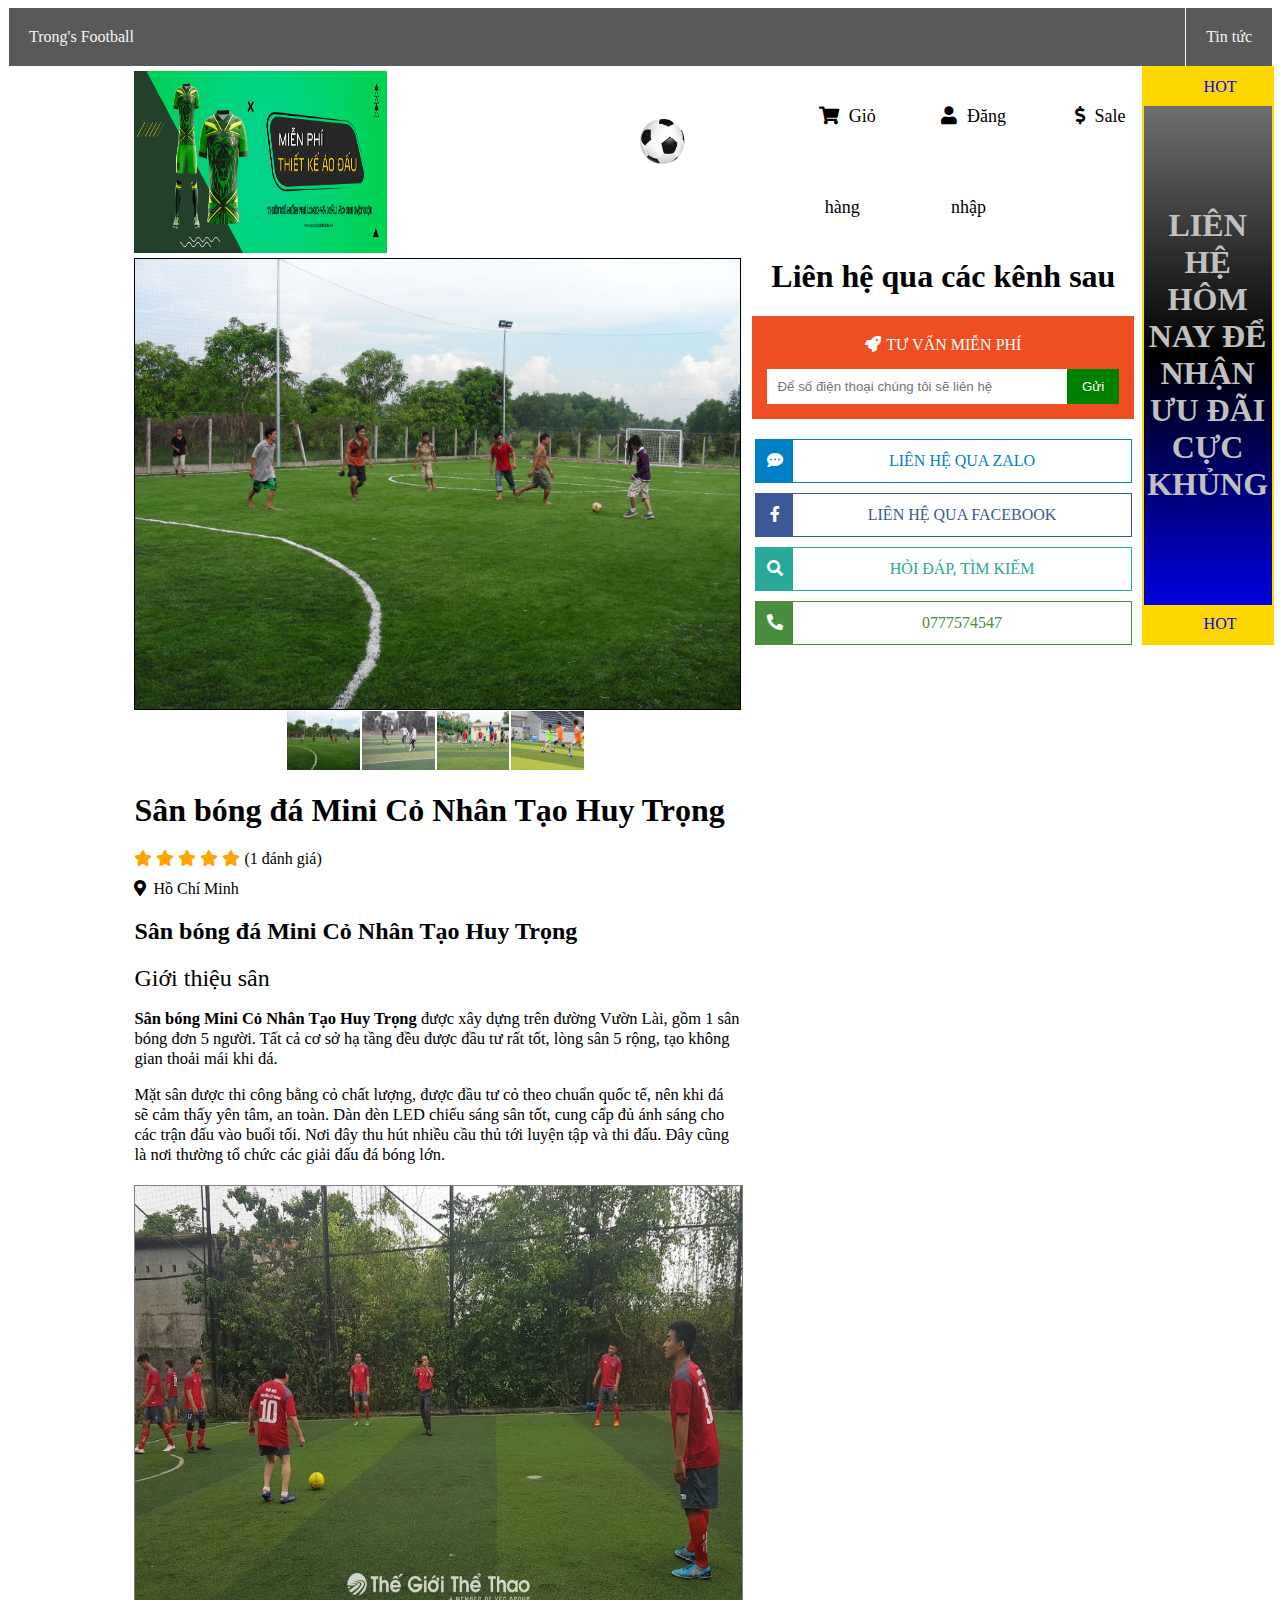
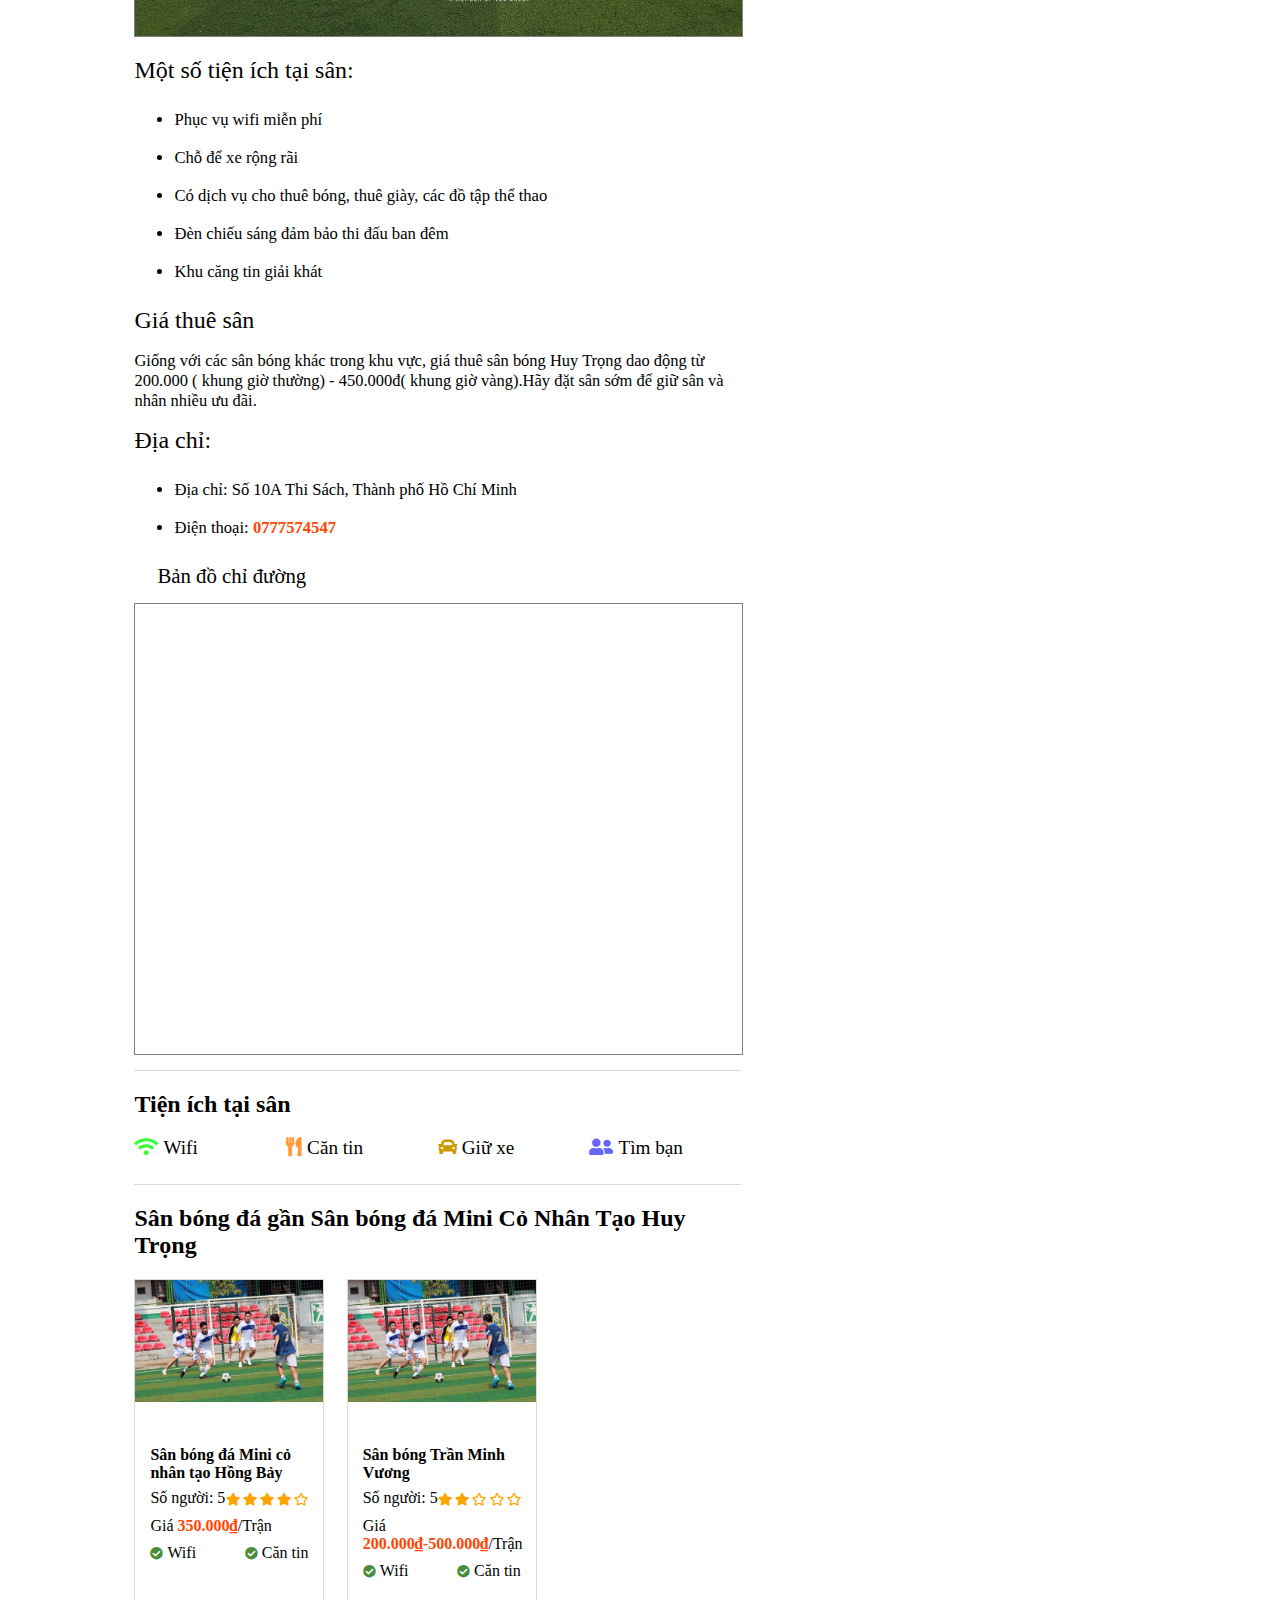
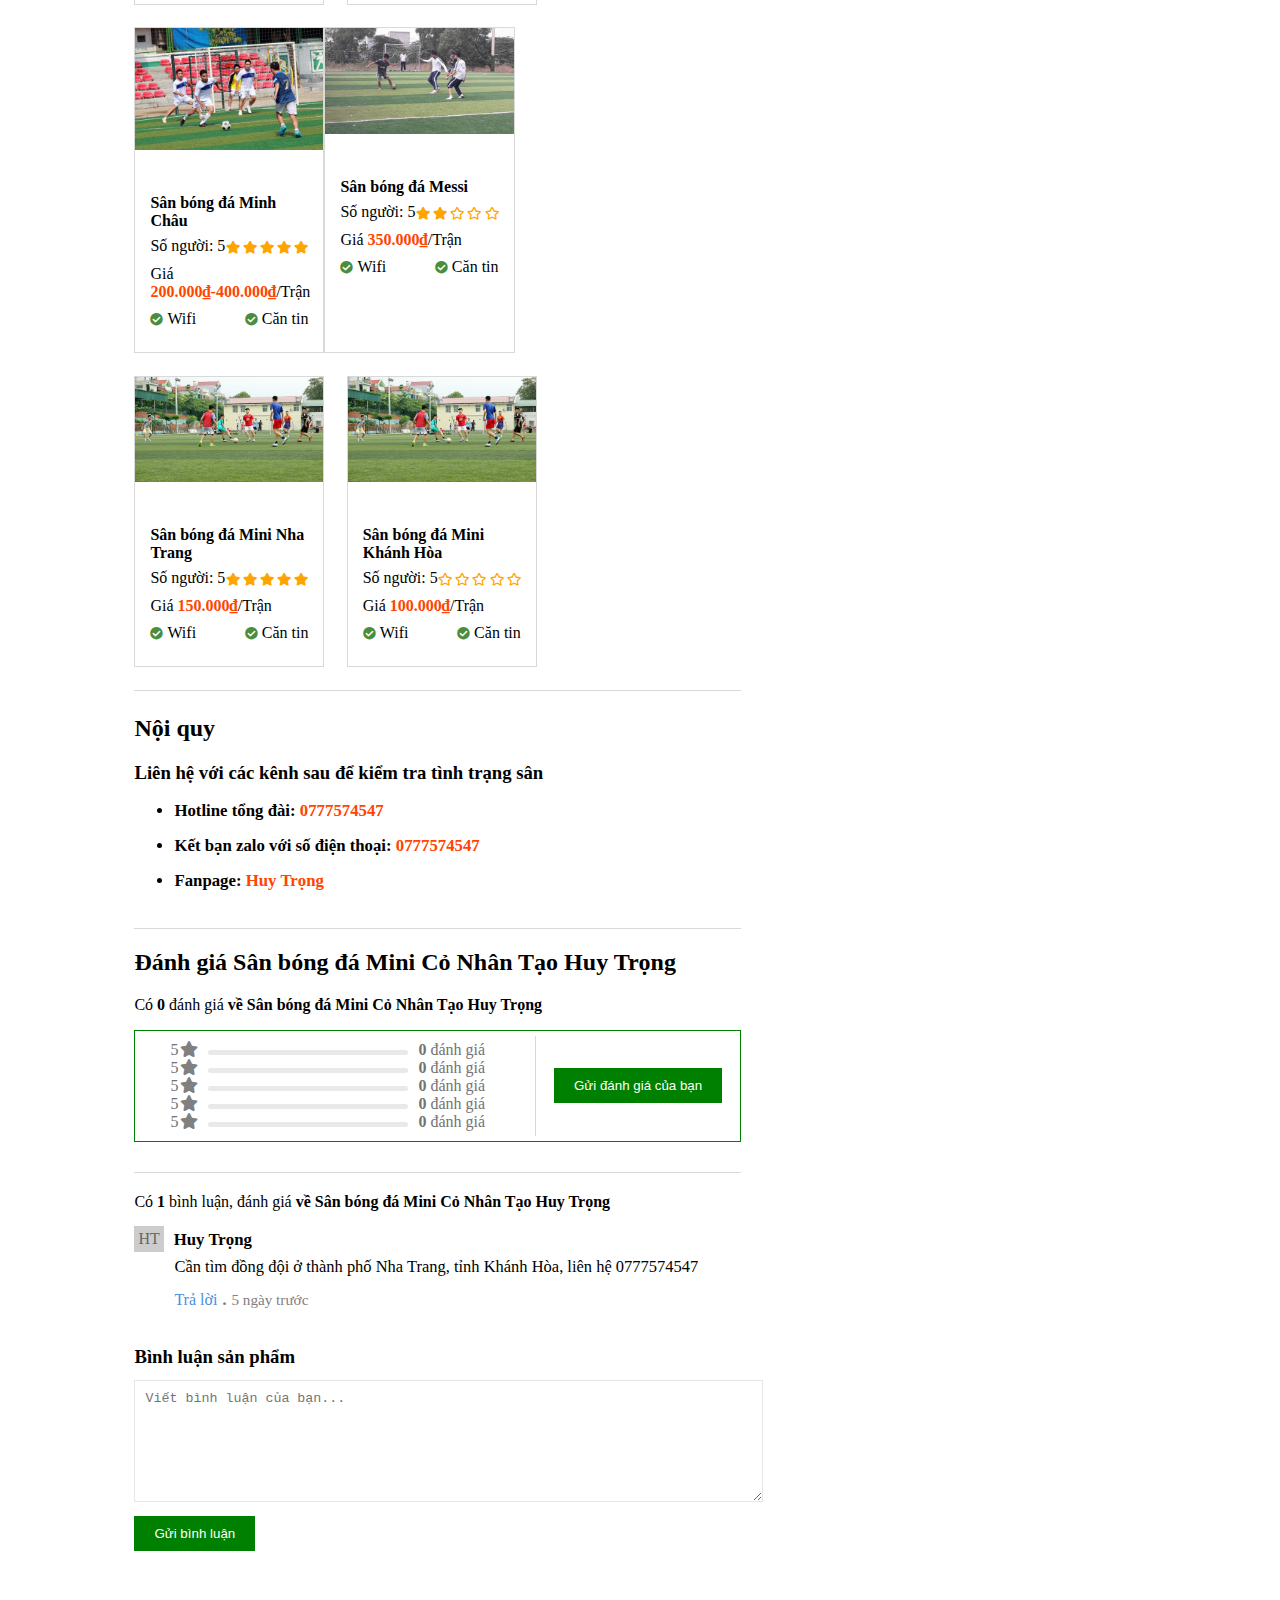
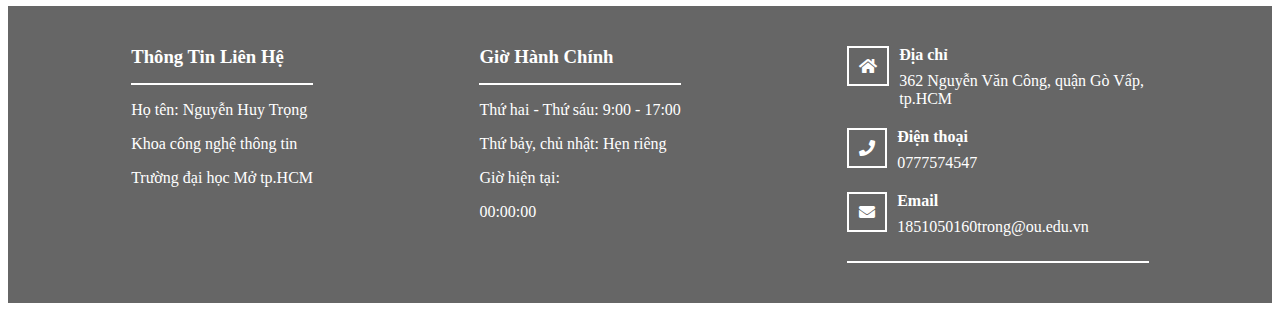
<file: index.html>
<!doctype html>
<html>
<head>
<meta charset="utf-8">
<meta content="width=device-width, initial-scale=1" name="viewport" />
<title>Trang chủ</title>
<link rel="shortcut icon" type="image/x-icon" href="football.jpg" />
<link href="css/all.min.css" rel="stylesheet">
<link href="css/index.css" rel="stylesheet">
	<script>
		function init(){
			var images = document.querySelectorAll(".subImg img")
			for (var i = 0; i < images.length ; i++)
				images[i].onclick = function(){
					var path = this.src
					var img = document.querySelector(".mainImg img")
					img.setAttribute("src", path)
				}

			var clock = document.getElementById("clock")
            setInterval(function() {
                var d = new Date()  
                clock.innerText = `${d.getHours()}:${d.getMinutes()}:${d.getSeconds()}`
            }, 1000)

			var ball = document.getElementById("ball")
			var area = document.getElementsByClassName("header1-content")[0]

			var timer = null
			var left = 0, t=0, incX=5, incY=5
			timer = setInterval(function() {
				if (t < 0 || t + ball.offsetHeight >= area.offsetHeight)
					incY = -incY;
				if (left < 0 || left + ball.offsetWidth >= area.offsetWidth)
					incX = -incX;

				left += incX
				t += incY
				ball.style.top = t + "px"
				ball.style.left = left + "px"
			}, 15)
		}

	</script>
	<script src="js/jquery-3.6.0.min.js"></script>
	<script>
		$(document).ready(function(){
			$(".gototop").hide()
			$(window).scroll(function(){
				if ($(this).scrollTop() >= 100)
           			$(".gototop").show("slow")
          		else
           			$(".gototop").hide("slow")
			})
			$(".gototop").click(function(){
				$("html, body").animate({
					scrollTop: 0
				}, 1200)
			})
		})
	</script>
</head>
<body onload="init()">
	<div class="gototop">
		<a href="javascript:;"><img src="images/scrolltop.png" alt="scrolltop"></a>
	 </div>
	<nav>
		<ul class="menu">
			<li><a href="index.html">Trong's Football</a></li>
			<li><a href="tintuc.html">Tin tức</a></li>
		</ul>
	</nav>
	<aside class="ad">
		<div class="ad-item">
			<div class="label">HOT</div>
			<h1>LIÊN HỆ HÔM NAY ĐỂ NHẬN ƯU ĐÃI CỰC KHỦNG</h1>
			<div class="label">HOT</div>
		</div>	
	</aside>
	<div class="header1">
		<div class="header1-img">
			<img src="images/banner.png" />
		</div>
		<div class="header1-content">
			<img id="ball" src="images/ball.png" alt="ball" />
		</div>
		<div class="header1-cart">
			<a href="#"><i class="fas fa-shopping-cart"></i>Giỏ hàng</a>
		</div>
		<div class="header1-login">
			<a href="login.html"><i class="fas fa-user"></i>Đăng nhập</a>
		</div>
		<div class="header1-register">
			<a href="sale.html"><i class="fas fa-dollar-sign"></i></i>Sale</a>
		</div>
	</div>
	<section>
		<div class="head">
			<div class="left">
				<div class="mainImg"><img src="images/sanbong7.jpg" ></div>
				<div class="subImg">
					<div><img src="images/sanbong7.jpg"/></div>
					<div><img src="images/sanbong8.jpg"/></div>
					<div><img src="images/sanbong9.jpg"/></div>
					<div><img src="images/sanbong10.jpg"/></div>
				</div>
				<h1>Sân bóng đá Mini Cỏ Nhân Tạo Huy Trọng</h1>	
				<div>
					<span class="star-rating">
						<i class="fas fa-star"></i>
						<i class="fas fa-star"></i>
						<i class="fas fa-star"></i>
						<i class="fas fa-star"></i>
						<i class="fas fa-star"></i>
					</span>
					<span> (1 đánh giá)</span>
				</div>
				<div class="HCM-pos">
					<a href="#"><i class="fas fa-map-marker-alt"></i>Hồ Chí Minh</a>
				</div>
				<h2>Sân bóng đá Mini Cỏ Nhân Tạo Huy Trọng</h2>
				<span class="title">Giới thiệu sân</span>
				<p class="title-content"><b>Sân bóng Mini Cỏ Nhân Tạo Huy Trọng</b> được xây dựng trên đường Vườn Lài, gồm 1 sân bóng đơn 5 người. Tất cả cơ sở hạ tầng đều được đầu tư rất tốt, lòng sân 5 rộng, tạo không gian thoải mái khi đá.</p>
				<p class="title-content">Mặt sân được thi công bằng cỏ chất lượng, được đầu tư cỏ theo chuẩn quốc tế, nên khi đá sẽ cảm thấy yên tâm, an toàn. Dàn đèn LED chiếu sáng sân tốt, cung cấp đủ ánh sáng cho các trận đấu vào buổi tối. Nơi đây thu hút nhiều cầu thủ tới luyện tập và thi đấu. Đây cũng là nơi thường tổ chức các giải đấu đá bóng lớn.</p>
				<div class="pitch"><img src="images/sanbong3.jpg"></div>
				<span class="title">Một số tiện ích tại sân:</span>
				<ul class="index-ul">
					<li>Phục vụ wifi miễn phí </li>
					<li>Chỗ để xe rộng rãi</li>
					<li>Có dịch vụ cho thuê bóng, thuê giày, các đồ tập thể thao</li>
					<li>Đèn chiếu sáng đảm bảo thi đấu ban đêm</li>
					<li>Khu căng tin giải khát</li>
				</ul>
				<span class="title">Giá thuê sân</span>
				<p class="title-content">Giống với các sân bóng khác trong khu vực, giá thuê sân bóng Huy Trọng dao động từ 200.000 ( khung giờ thường) - 450.000đ( khung giờ vàng).Hãy đặt sân sớm để giữ sân và nhân nhiều ưu đãi.</p>
				<span class="title">Địa chỉ: </span>
				<ul class="index-ul">
					<li>Địa chỉ: Số 10A Thi Sách, Thành phố Hồ Chí Minh</li>
					<li>Điện thoại: <a href="tel:+84777574547"><span class="highlight"><b>0777574547</b></span></a></li>
				</ul>
				<span class="map">Bản đồ chỉ đường</span>
				<div class="map-frame">
					<iframe src="https://www.google.com/maps/embed?pb=!1m18!1m12!1m3!1d3899.1107034670185!2d109.1818558147852!3d12.240782991338254!2m3!1f0!2f0!3f0!3m2!1i1024!2i768!4f13.1!3m3!1m2!1s0x31705d86c5a8ec39%3A0x74e5840f05afe153!2zMTAgVGhpIFPDoWNoLCBQaMaw4bubYyBIb8OgLCBUaMOgbmggcGjhu5EgTmhhIFRyYW5nLCBLaMOhbmggSMOyYSA2NTAwMDAsIFZp4buHdCBOYW0!5e0!3m2!1svi!2s!4v1636119783151!5m2!1svi!2s" width="600" height="450" style="border:0;" allowfullscreen="" loading="lazy"></iframe>
				</div>
				<div class="util">
					<h2>Tiện ích tại sân</h2>
					<div class="util-item">
						<div><i class="fas fa-wifi"></i>Wifi</div>
						<div><i class="fas fa-utensils"></i>Căn tin</div>
						<div><i class="fas fa-car"></i>Giữ xe</div>
						<div><i class="fas fa-user-friends"></i>Tìm bạn</div>
					</div>
				</div>
				<h2>Sân bóng đá gần Sân bóng đá Mini Cỏ Nhân Tạo Huy Trọng</h2>
				<div class="pitch-recommend">
					<div class="pitch-recommend-item">
						<div><a href="#"><img src="images/sanbong5.jpg"/></a></div>
						<div>
							<a href="#"><b>Sân bóng đá Mini cỏ nhân tạo Hồng Bảy</b></a>
							<div class="pitch-recommend-item-rate">
								<div>Số người: 5</div>
								<div>
									<span class="star-rating">
										<i class="fas fa-star"></i>
										<i class="fas fa-star"></i>
										<i class="fas fa-star"></i>
										<i class="fas fa-star"></i>
										<i class="far fa-star"></i>
									</span>
								</div>
							</div>
							<div>Giá <span class="highlight"><b>350.000₫</b></span>/Trận</div>
							<div class="pitch-recommend-item-util">
								<div><i class="fas fa-check-circle"></i>Wifi</div>
								<div><i class="fas fa-check-circle"></i>Căn tin</div>
							</div>
						</div>	
					</div>
					<div class="pitch-recommend-item">
						<div><a href="#"><img src="images/sanbong5.jpg"/></a></div>
						<div>
							<a href="#"><b>Sân bóng Trần Minh Vương</b></a>
							<div class="pitch-recommend-item-rate">
								<div>Số người: 5</div>
								<div>
									<span class="star-rating">
										<i class="fas fa-star"></i>
										<i class="fas fa-star"></i>
										<i class="far fa-star"></i>
										<i class="far fa-star"></i>
										<i class="far fa-star"></i>
									</span>
								</div>
							</div>
							<div>Giá <span class="highlight"><b>200.000₫-500.000₫</b></span>/Trận</div>
							<div class="pitch-recommend-item-util">
								<div><i class="fas fa-check-circle"></i>Wifi</div>
								<div><i class="fas fa-check-circle"></i>Căn tin</div>
							</div>
						</div>	
					</div>
					<div class="pitch-recommend-item">
						<div><a href="#"><img src="images/sanbong5.jpg"/></a></div>
						<div>
							<a href="#"><b>Sân bóng đá Minh Châu</b></a>
							<div class="pitch-recommend-item-rate">
								<div>Số người: 5</div>
								<div>
									<span class="star-rating">
										<i class="fas fa-star"></i>
										<i class="fas fa-star"></i>
										<i class="fas fa-star"></i>
										<i class="fas fa-star"></i>
										<i class="fas fa-star"></i>
									</span>
								</div>
							</div>
							<div>Giá <span class="highlight"><b>200.000₫-400.000₫</b></span>/Trận</div>
							<div class="pitch-recommend-item-util">
								<div><i class="fas fa-check-circle"></i>Wifi</div>
								<div><i class="fas fa-check-circle"></i>Căn tin</div>
							</div>
						</div>	
					</div>
					<div class="pitch-recommend-item">
						<div><a href="#"><img src="images/sanbong8.jpg"/></a></div>
						<div>
							<a href="#"><b>Sân bóng đá Messi</b></a>
							<div class="pitch-recommend-item-rate">
								<div>Số người: 5</div>
								<div>
									<span class="star-rating">
										<i class="fas fa-star"></i>
										<i class="fas fa-star"></i>
										<i class="far fa-star"></i>
										<i class="far fa-star"></i>
										<i class="far fa-star"></i>
									</span>
								</div>
							</div>
							<div>Giá <span class="highlight"><b>350.000₫</b></span>/Trận</div>
							<div class="pitch-recommend-item-util">
								<div><i class="fas fa-check-circle"></i>Wifi</div>
								<div><i class="fas fa-check-circle"></i>Căn tin</div>
							</div>
						</div>	
					</div>
					<div class="pitch-recommend-item">
						<div><a href="#"><img src="images/sanbong9.jpg"/></a></div>
						<div>
							<a href="#"><b>Sân bóng đá Mini Nha Trang</b></a>
							<div class="pitch-recommend-item-rate">
								<div>Số người: 5</div>
								<div>
									<span class="star-rating">
										<i class="fas fa-star"></i>
										<i class="fas fa-star"></i>
										<i class="fas fa-star"></i>
										<i class="fas fa-star"></i>
										<i class="fas fa-star"></i>
									</span>
								</div>
							</div>
							<div>Giá <span class="highlight"><b>150.000₫</b></span>/Trận</div>
							<div class="pitch-recommend-item-util">
								<div><i class="fas fa-check-circle"></i>Wifi</div>
								<div><i class="fas fa-check-circle"></i>Căn tin</div>
							</div>
						</div>	
					</div>
					<div class="pitch-recommend-item">
						<div><a href="#"><img src="images/sanbong9.jpg"/></a></div>
						<div>
							<a href="#"><b>Sân bóng đá Mini Khánh Hòa</b></a>
							<div class="pitch-recommend-item-rate">
								<div>Số người: 5</div>
								<div>
									<span class="star-rating">
										<i class="far fa-star"></i>
										<i class="far fa-star"></i>
										<i class="far fa-star"></i>
										<i class="far fa-star"></i>
										<i class="far fa-star"></i>
									</span>
								</div>
							</div>
							<div>Giá <span class="highlight"><b>100.000₫</b></span>/Trận</div>
							<div class="pitch-recommend-item-util">
								<div><i class="fas fa-check-circle"></i>Wifi</div>
								<div><i class="fas fa-check-circle"></i>Căn tin</div>
							</div>
						</div>	
					</div>
				</div>
				<div class="rules">
					<h2>Nội quy</h2>
					<h3>Liên hệ với các kênh sau để kiểm tra tình trạng sân</h3>
					<ul class="rules-item">
						<li><b>Hotline tổng đài: <a href="tel:+84777574547"><span class="highlight">0777574547</span></a></b></li>
						<li><b>Kết bạn zalo với số điện thoại: <a href="tel:+84777574547"><span class="highlight">0777574547</span></a></b></li>
						<li><b>Fanpage: <a href="https://www.facebook.com/HuyTrong.27thSep"><span class="highlight">Huy Trọng</span></a></b></li>
					</ul>
				</div>
				<h2>Đánh giá Sân bóng đá Mini Cỏ Nhân Tạo Huy Trọng</h2>
				<p>Có <b>0</b> đánh giá <b>về Sân bóng đá Mini Cỏ Nhân Tạo Huy Trọng</b></p>
				<div class="pitch-rating">
                    <div class="pitch-rating-action">
                        <div class="pitch-rating-left">
                            <div class="pitch-rating-left-content">
                                <span>5</span>
                                <i class="fas fa-star"></i>
                                <div class="pitch-rating-bar"></div>
                                <span><b>0</b> đánh giá</span>
                            </div>
                            <div class="pitch-rating-left-content">
                                <span>5</span>
                                <i class="fas fa-star"></i>
                                <div class="pitch-rating-bar"></div>
                                <span><b>0</b> đánh giá</span>
                            </div>
							<div class="pitch-rating-left-content">
                                <span>5</span>
                                <i class="fas fa-star"></i>
                                <div class="pitch-rating-bar"></div>
                                <span><b>0</b> đánh giá</span>
                            </div>
							<div class="pitch-rating-left-content">
                                <span>5</span>
                                <i class="fas fa-star"></i>
                                <div class="pitch-rating-bar"></div>
                                <span><b>0</b> đánh giá</span>
                            </div>
							<div class="pitch-rating-left-content">
                                <span>5</span>
                                <i class="fas fa-star"></i>
                                <div class="pitch-rating-bar"></div>
                                <span><b>0</b> đánh giá</span>
                            </div>
                        </div>
                        <div class="pitch-rating-action-right">
                            <button>Gửi đánh giá của bạn</button>
                        </div>
                    </div>
                </div>
				<div class="pitch-commend">
					<span>Có <b>1</b> bình luận, đánh giá <b>về Sân bóng đá Mini Cỏ Nhân Tạo Huy Trọng</b></span>
					<div class="pitch-commend-user">
						<div>HT</div>
						<span><b>Huy Trọng</b></span>
					</div>
					<div class="pitch-commend-content">
						<div>Cần tìm đồng đội ở thành phố Nha Trang, tỉnh Khánh Hòa, liên hệ 0777574547</div>
						<div>
							<a href="#">Trả lời</a>
							<span>.</span>
							<span>5 ngày trước</span>
						</div>
					</div>
					<h3>Bình luận sản phẩm</h3>
					<textarea placeholder="Viết bình luận của bạn..."></textarea>
					<button>Gửi bình luận</button>
				</div>
            </div>
			<div class="right">
				<h1>Liên hệ qua các kênh sau</h1>
				<div class="advise">
					<div><i class="fas fa-rocket"></i>TƯ VẤN MIỄN PHÍ</div>
					<div>
						<input type="tel" placeholder="Để số điện thoại chúng tôi sẽ liên hệ" class="advise-input"/>
						<button class="advise-send">Gửi</button>
					</div>
				</div>
				<div class="contact">
					<a href="tel:0777574547">
						<div class="social">
							<div><i class="fas fa-comment-dots"></i></div>
							<div>LIÊN HỆ QUA ZALO</div>	
						</div>
					</a>
					<a href="https://www.facebook.com/HuyTrong.27thSep">
						<div class="social">
							<div><i class="fab fa-facebook-f"></i></div>
							<div>LIÊN HỆ QUA FACEBOOK</div>	
						</div>
					</a>
					<a href="#">
						<div class="social">
							<div><i class="fas fa-search"></i></div>
							<div>HỎI ĐÁP, TÌM KIẾM</div>	
						</div>
					</a>
					<a href="tel:0777574547">
						<div class="social">
							<div><i class="fas fa-phone-alt"></i></div>
							<div>0777574547</div>	
						</div>
					</a>
				</div>
			</div>
		</div>
	</section>
</body>
<footer>
	<div class="col1">
		<h3>Thông Tin Liên Hệ</h3>
		<p>Họ tên: Nguyễn Huy Trọng</p>
		<p>Khoa công nghệ thông tin</p>
		<p>Trường đại học Mở tp.HCM</p>
	</div>
	<div class="col2">
		<h3>Giờ Hành Chính</h3>
		<p>Thứ hai - Thứ sáu: 9:00 - 17:00</p>
		<p>Thứ bảy, chủ nhật: Hẹn riêng</p>
		<p>Giờ hiện tại:</p>
		<p id="clock">00:00:00</p>
	</div>
	<div class="col3">
		<div>
			<i class="fas fa-home"></i>
			<h4>Địa chỉ</h4>
			<p>362 Nguyễn Văn Công, quận Gò Vấp, tp.HCM</p>
		</div>
		<div>
			<i class="fas fa-phone"></i>
			<h4>Điện thoại</h4>
			<p>0777574547</p>
		</div>
		<div>
			<i class="fas fa-envelope"></i>
			<h4>Email</h4>
			<p>1851050160trong@ou.edu.vn</p>
		</div>
	</div>
</footer>
</html>
</file>
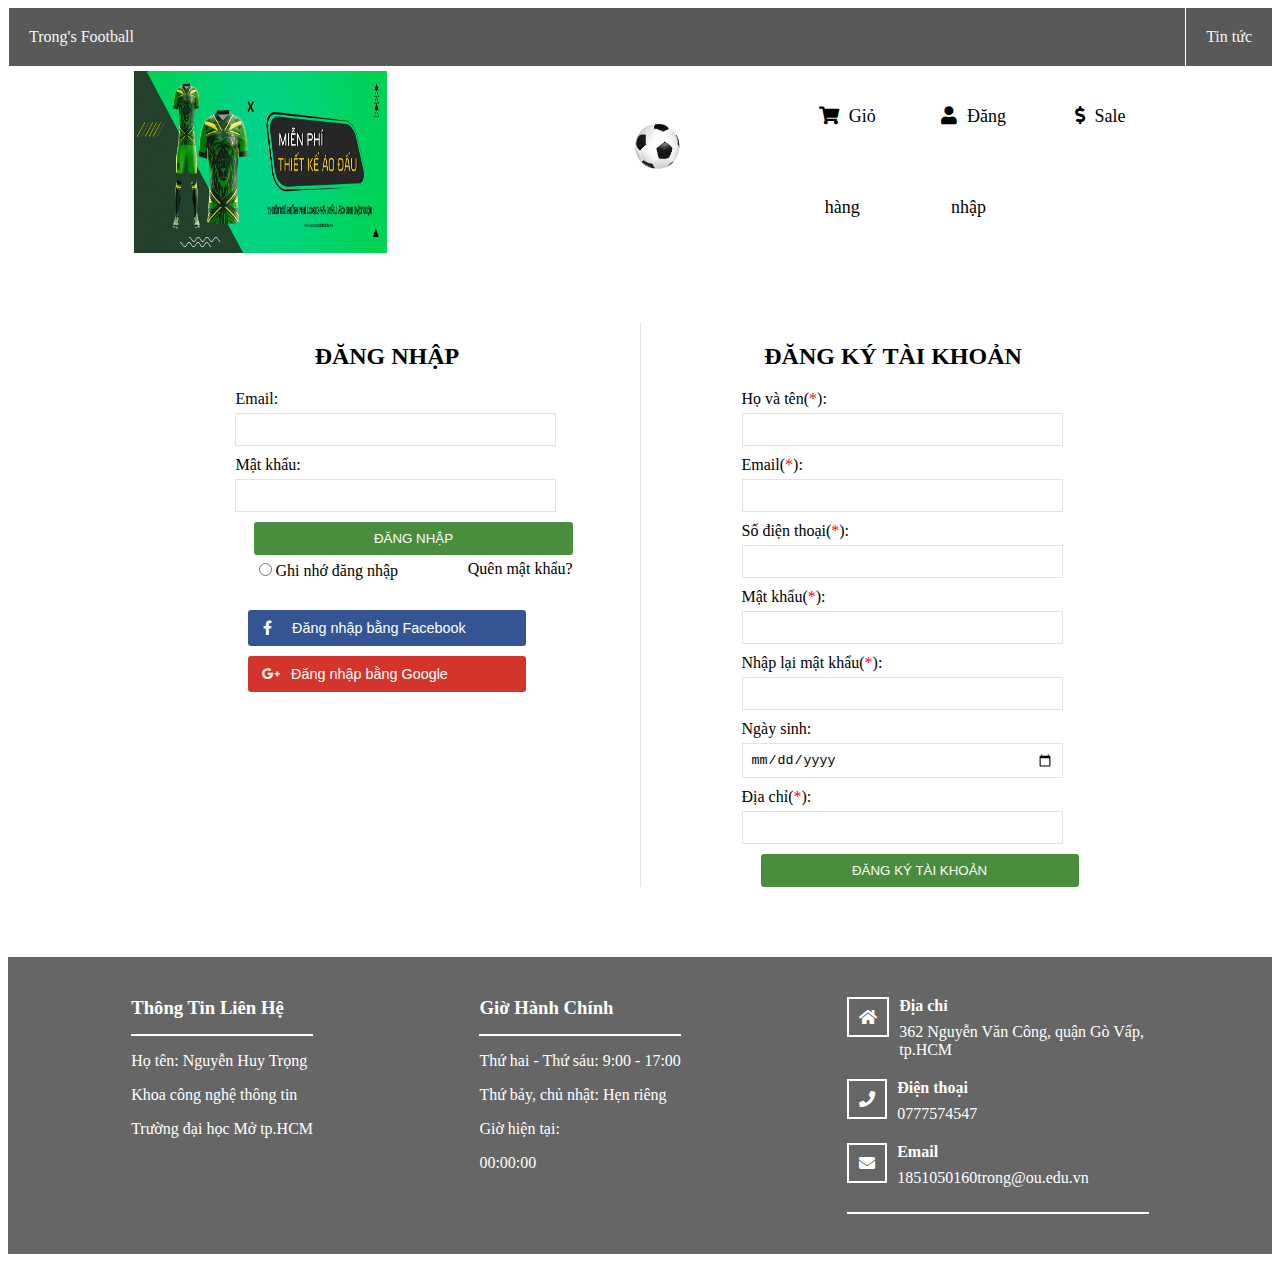
<file: login.html>
<!doctype html>
<html>
<head>
<meta charset="utf-8">
<meta content="width=device-width, initial-scale=1" name="viewport" />
<title>Đăng nhập</title>
<link rel="shortcut icon" type="image/x-icon" href="football.jpg" />
<link href="css/all.min.css" rel="stylesheet">
<link href="css/index.css" rel="stylesheet">
<link href="css/login.css" rel="stylesheet">
	<script>
		function init(){
			var images = document.querySelectorAll(".subImg img")
			for (var i = 0; i < images.length ; i++)
				images[i].onclick = function(){
					var path = this.src
					var img = document.querySelector(".mainImg img")
					img.setAttribute("src", path)
				}

			var clock = document.getElementById("clock")
            setInterval(function() {
                var d = new Date()  
                clock.innerText = `${d.getHours()}:${d.getMinutes()}:${d.getSeconds()}`
            }, 1000)

			var ball = document.getElementById("ball")
			var area = document.getElementsByClassName("header1-content")[0]

			var timer = null
			var left = 0, t=0, incX=5, incY=5
			timer = setInterval(function() {
				if (t < 0 || t + ball.offsetHeight >= area.offsetHeight)
					incY = -incY;
				if (left < 0 || left + ball.offsetWidth >= area.offsetWidth)
					incX = -incX;

				left += incX
				t += incY
				ball.style.top = t + "px"
				ball.style.left = left + "px"
			}, 15)
		}

	</script>
	<script src="js/jquery-3.6.0.min.js"></script>
	<script>
		$(document).ready(function(){
			$(".gototop").hide()
			$(window).scroll(function(){
				if ($(this).scrollTop() >= 100)
           			$(".gototop").show("slow")
          		else
           			$(".gototop").hide("slow")
			})
			$(".gototop").click(function(){
				$("html, body").animate({
					scrollTop: 0
				}, 1200)
			})
		})
	</script>
</head>
<body onload="init()">
    <div class="gototop">
		<a href="javascript:;"><img src="images/scrolltop.png" alt="scrolltop"></a>
	 </div>
	<nav>
		<ul class="menu">
			<li><a href="index.html">Trong's Football</a></li>
			<li><a href="tintuc.html">Tin tức</a></li>
		</ul>
	</nav>
	<div class="header1">
		<div class="header1-img">
			<img src="images/banner.png" />
		</div>
		<div class="header1-content">
			<img id="ball" src="images/ball.png" alt="ball" />
		</div>
		<div class="header1-cart">
			<a href="#"><i class="fas fa-shopping-cart"></i>Giỏ hàng</a>
		</div>
		<div class="header1-login">
			<a href="login.html"><i class="fas fa-user"></i>Đăng nhập</a>
		</div>
		<div class="header1-register">
			<a href="sale.html"><i class="fas fa-dollar-sign"></i></i>Sale</a>
		</div>
	</div>
    <section>
        <div class="login">
            <div class="login-left">
                <h2>ĐĂNG NHẬP</h2>
                <div class="input">
                    <p>Email:</p>
                    <input type="text"/>
                </div>
                <div class="input">
                    <p>Mật khẩu:</p>
                    <input type="password"/>
                </div>
                <button class="login">ĐĂNG NHẬP</button>
                <div class="login-utils">
                    <div>
                        <input type="radio">Ghi nhớ đăng nhập</input>
                    </div>
                    <a href="#">Quên mật khẩu?</a>
                </div>
                <div class="login-social">
                    <button>
                        <div><i class="fab fa-facebook-f"></i></div>
                        <div>Đăng nhập bằng Facebook</div>
                    </button>
                    <button>
                        <div><i class="fab fa-google-plus-g"></i></div>
                        <div>Đăng nhập bằng Google</div>
                    </button>
                </div>
            </div>
            <div class="login-right">
                <h2>ĐĂNG KÝ TÀI KHOẢN</h2>
                <div class="input">
                    <p>Họ và tên(<span class="highlight">*</span>):</p>
                    <input type="text"/>
                </div>
                <div class="input">
                    <p>Email(<span class="highlight">*</span>):</p>
                    <input type="text"/>
                </div>
                <div class="input">
                    <p>Số điện thoại(<span class="highlight">*</span>):</p>
                    <input type="number"/>
                </div>
                <div class="input">
                    <p>Mật khẩu(<span class="highlight">*</span>):</p>
                    <input type="password"/>
                </div>
                <div class="input">
                    <p>Nhập lại mật khẩu(<span class="highlight">*</span>):</p>
                    <input type="password"/>
                </div>
                <div>
                    <div class="input">
                        <p>Ngày sinh:</p>
                        <input type="date" />
                    </div>
                </div>
                <div class="input">
                    <p>Địa chỉ(<span class="highlight">*</span>):</p>
                    <input type="text"/>
                </div>
                <button class="login">ĐĂNG KÝ TÀI KHOẢN</button>
            </div>
        </div>    
    </section>
</body>
<footer>
	<div class="col1">
		<h3>Thông Tin Liên Hệ</h3>
		<p>Họ tên: Nguyễn Huy Trọng</p>
		<p>Khoa công nghệ thông tin</p>
		<p>Trường đại học Mở tp.HCM</p>
	</div>
	<div class="col2">
		<h3>Giờ Hành Chính</h3>
		<p>Thứ hai - Thứ sáu: 9:00 - 17:00</p>
		<p>Thứ bảy, chủ nhật: Hẹn riêng</p>
		<p>Giờ hiện tại:</p>
		<p id="clock">00:00:00</p>
	</div>
	<div class="col3">
		<div>
			<i class="fas fa-home"></i>
			<h4>Địa chỉ</h4>
			<p>362 Nguyễn Văn Công, quận Gò Vấp, tp.HCM</p>
		</div>
		<div>
			<i class="fas fa-phone"></i>
			<h4>Điện thoại</h4>
			<p>0777574547</p>
		</div>
		<div>
			<i class="fas fa-envelope"></i>
			<h4>Email</h4>
			<p>1851050160trong@ou.edu.vn</p>
		</div>
	</div>
</footer>
</html>
</file>
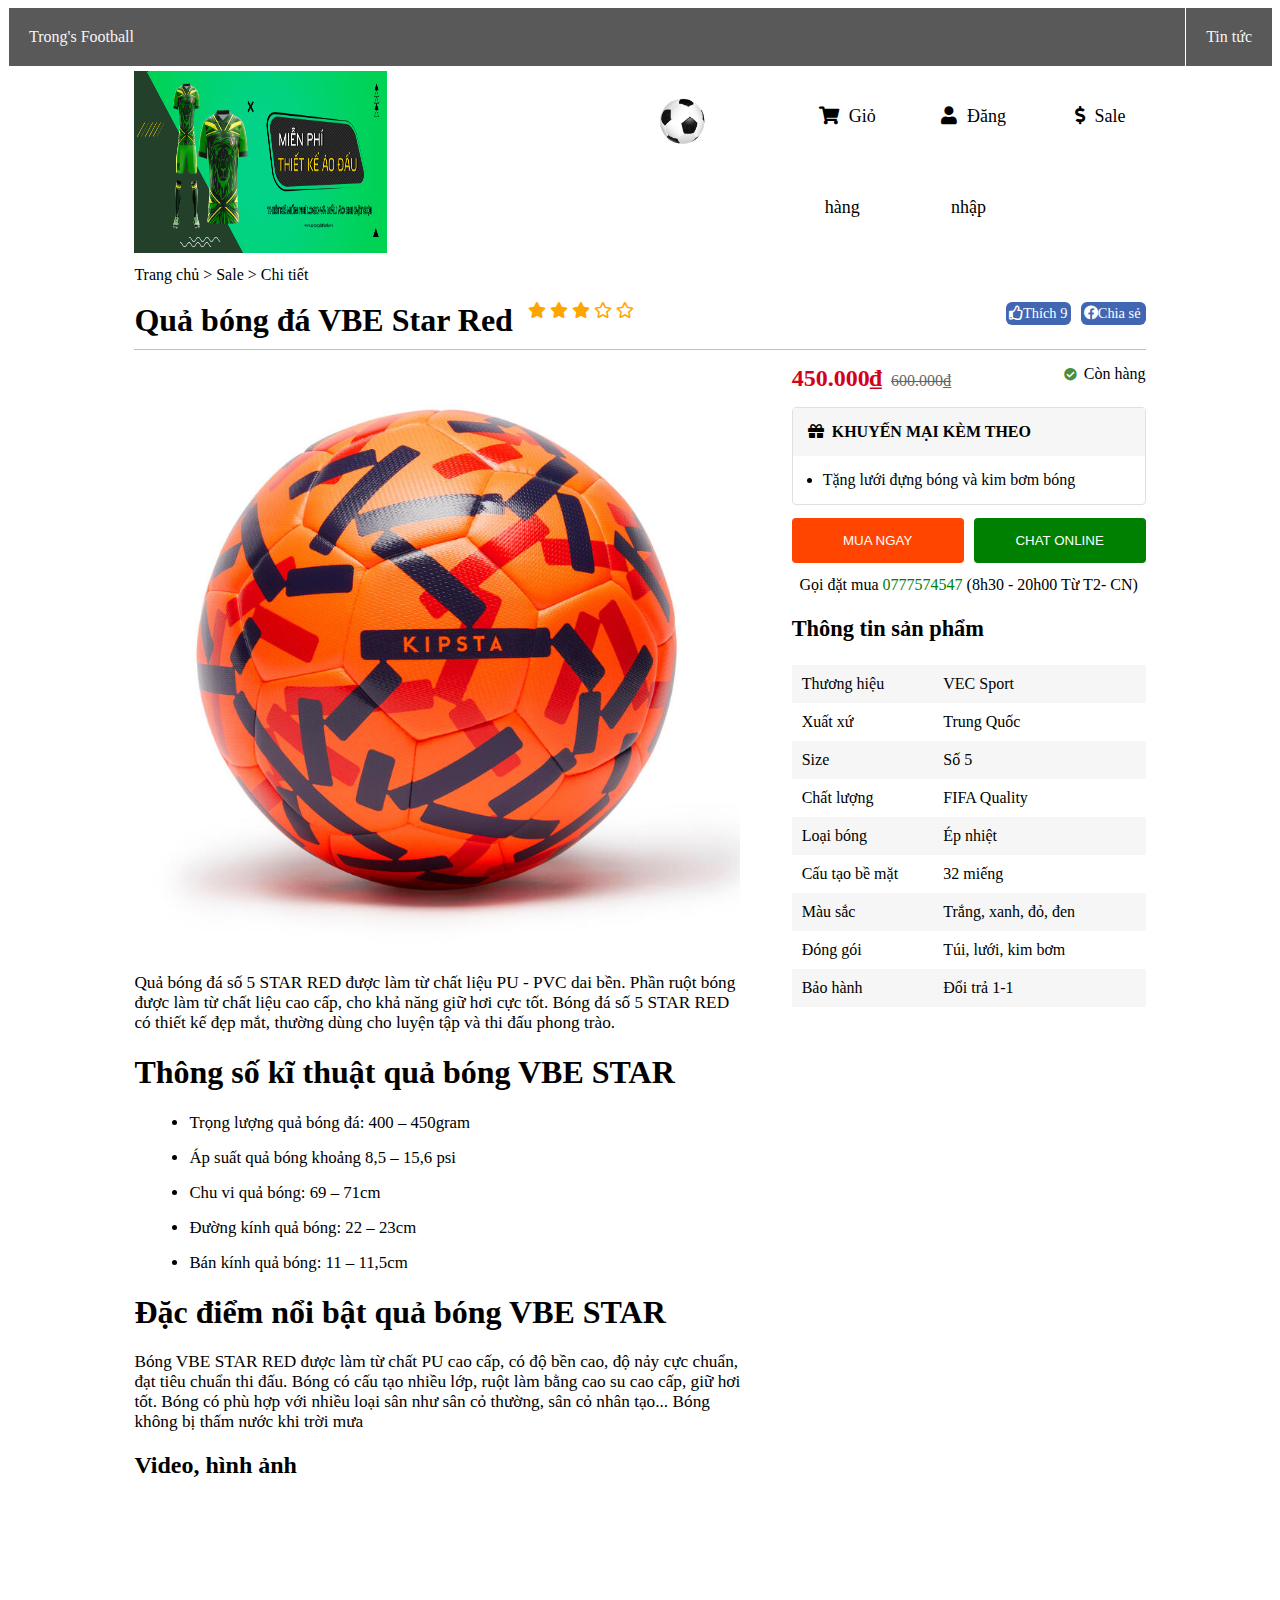
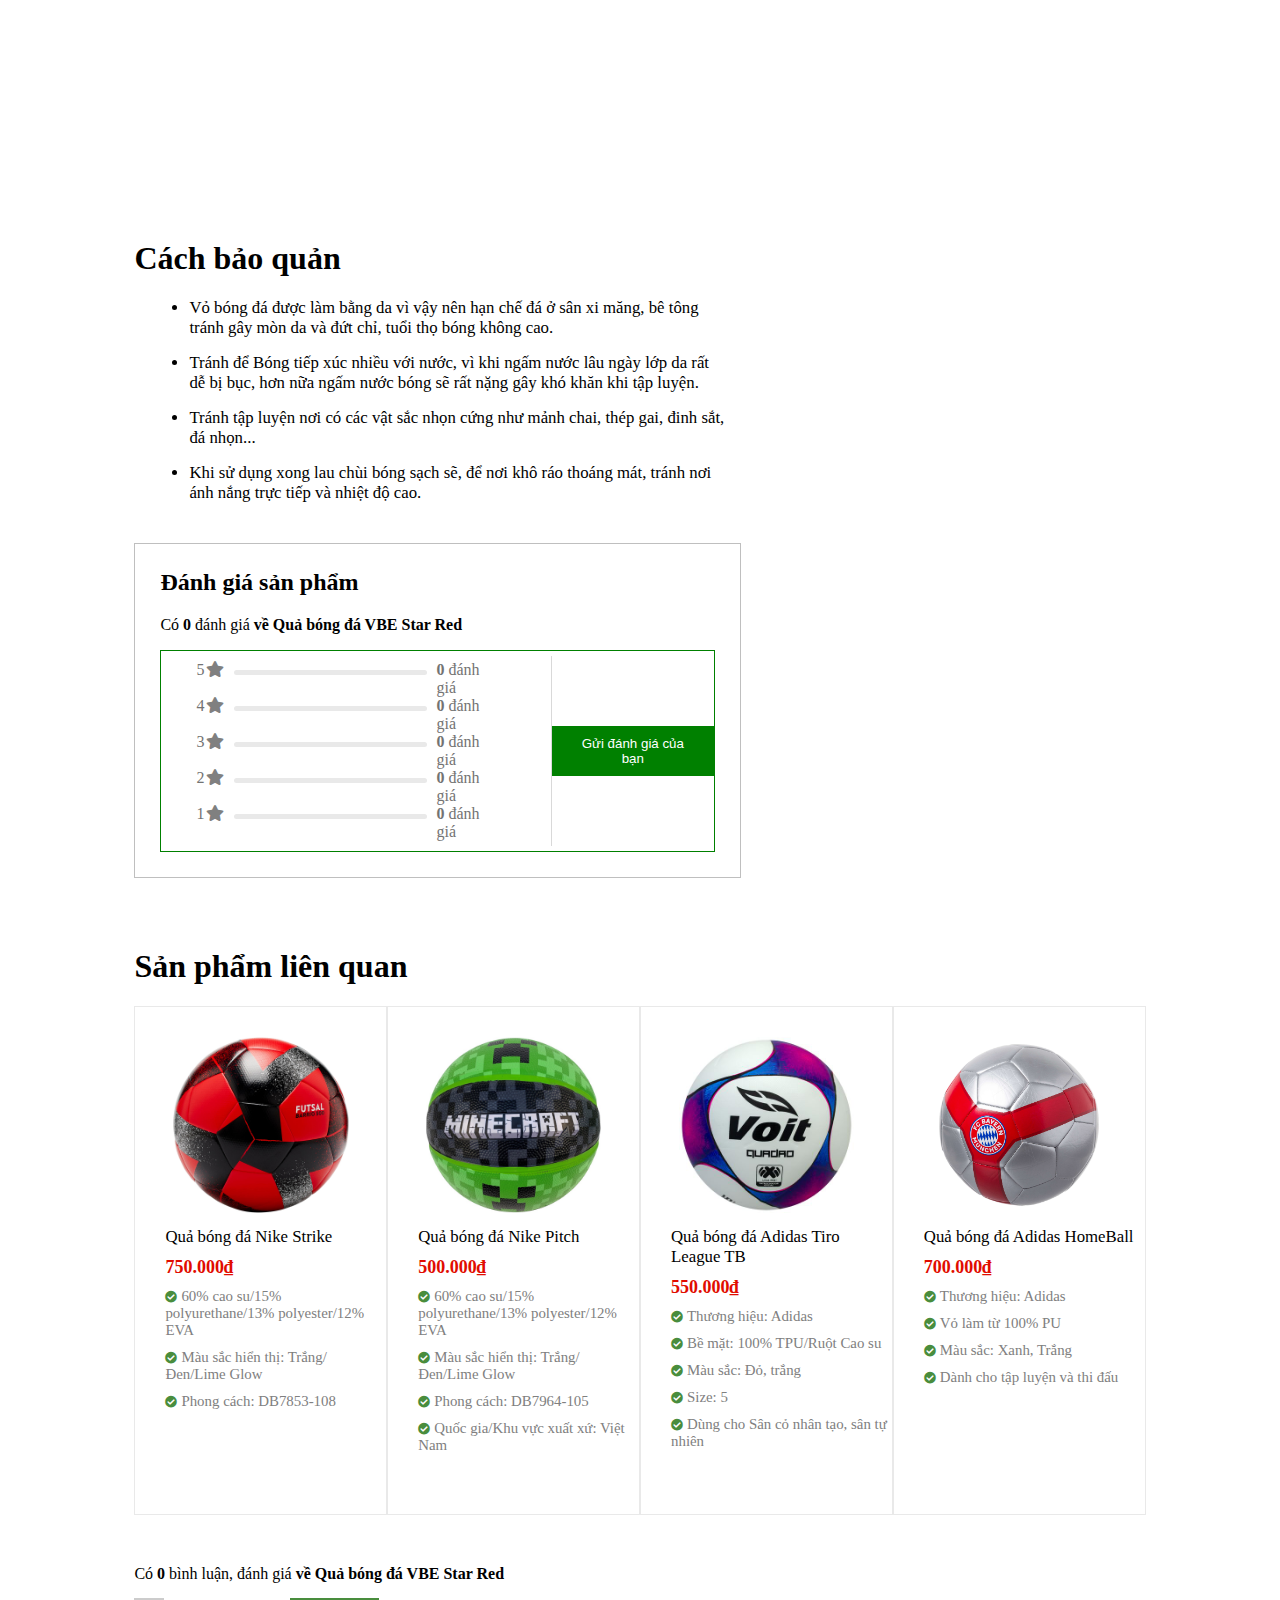
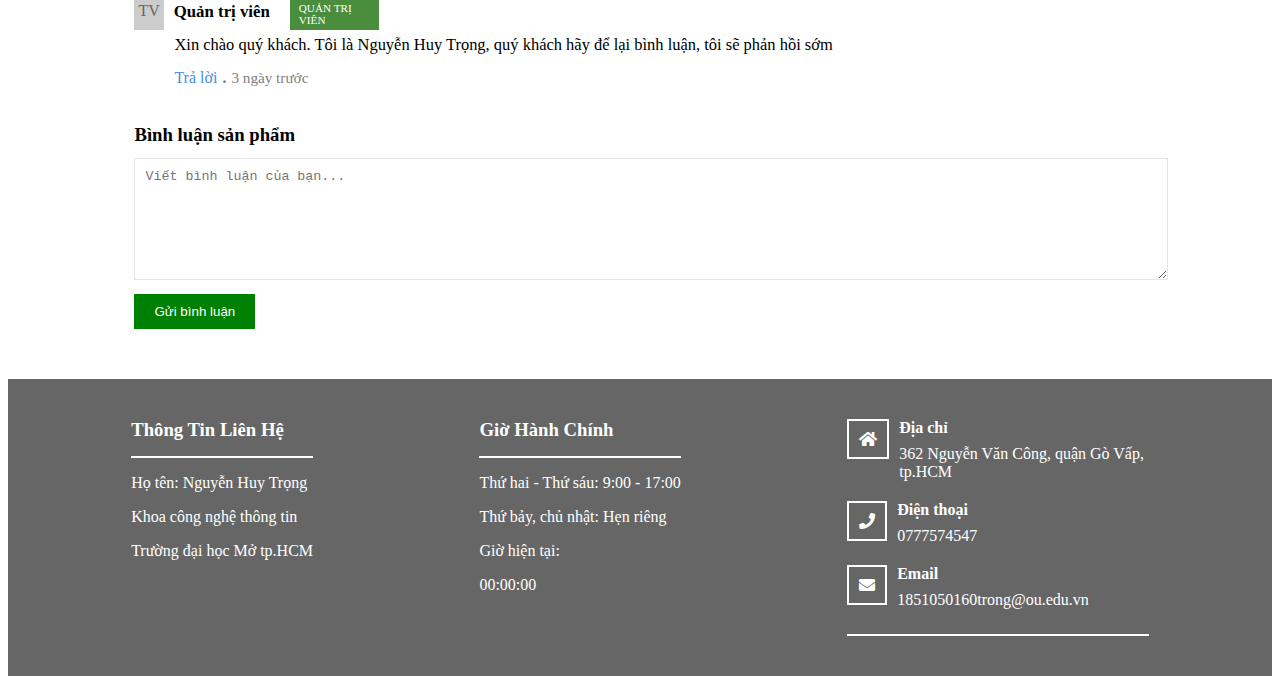
<file: product-detail.html>
<!doctype html>
<html>
<head>
<meta charset="utf-8">
<meta content="width=device-width, initial-scale=1" name="viewport" />
<title>Chi tiết sản phẩm</title>
<link rel="shortcut icon" type="image/x-icon" href="football.jpg" />
<link href="css/all.min.css" rel="stylesheet">
<link href="css/index.css" rel="stylesheet">
<link href="css/product-detail.css" rel="stylesheet">
<script src="js/jquery-3.6.0.min.js"></script>
	<script>
		$(document).ready(function(){
			$(".gototop").hide()
			$(window).scroll(function(){
				if ($(this).scrollTop() >= 100)
           			$(".gototop").show("slow")
          		else
           			$(".gototop").hide("slow")
			})
			$(".gototop").click(function(){
				$("html, body").animate({
					scrollTop: 0
				}, 1200)
			})
		})
	</script>
    <script>
		function init(){
			var clock = document.getElementById("clock")
            setInterval(function() {
                var d = new Date()  
                clock.innerText = `${d.getHours()}:${d.getMinutes()}:${d.getSeconds()}`
            }, 1000)

			var ball = document.getElementById("ball")
			var area = document.getElementsByClassName("header1-content")[0]

			var timer = null
			var left = 0, t=0, incX=5, incY=5
			timer = setInterval(function() {
				if (t < 0 || t + ball.offsetHeight >= area.offsetHeight)
					incY = -incY;
				if (left < 0 || left + ball.offsetWidth >= area.offsetWidth)
					incX = -incX;

				left += incX
				t += incY
				ball.style.top = t + "px"
				ball.style.left = left + "px"
			}, 15)
		}

	</script>
</head>
<body onload="init()">
    <div class="gototop">
		<a href="javascript:;"><img src="images/scrolltop.png" alt="scrolltop"></a>
	 </div>
	<nav>
		<ul class="menu">
			<li><a href="index.html">Trong's Football</a></li>
			<li><a href="tintuc.html">Tin tức</a></li>
		</ul>
	</nav>
    <div class="header1">
		<div class="header1-img">
			<img src="images/banner.png" />
		</div>
		<div class="header1-content">
			<img id="ball" src="images/ball.png" alt="ball" />
		</div>
		<div class="header1-cart">
			<a href="#"><i class="fas fa-shopping-cart"></i>Giỏ hàng</a>
		</div>
		<div class="header1-login">
			<a href="login.html"><i class="fas fa-user"></i>Đăng nhập</a>
		</div>
		<div class="header1-register">
			<a href="sale.html"><i class="fas fa-dollar-sign"></i>Sale</a>
		</div>
	</div>
    
    <section>
        <div class="position">
            <a href="index.html">Trang chủ</a>
            <span>></span>
            <a href="sale.html">Sale</a>
            <span>></span>
            <a href="product-detail.html">Chi tiết</a>
        </div>
        <div class="product-detail-header">
            <h1>Quả bóng đá VBE Star Red</h1>
            <div class="rate">
                <i class="fas fa-star"></i>
                <i class="fas fa-star"></i>
                <i class="fas fa-star"></i>
                <i class="far fa-star"></i>
                <i class="far fa-star"></i>
            </div>
            <div class="interact">
                <a href="#"><i class="far fa-thumbs-up"></i>Thích 9</a>
                <a href="#"><i class="fab fa-facebook"></i>Chia sẻ</a>
            </div>     
        </div>
        <div class="product-detail-content">
            <div class="product-detail-content-left"> 
                <div class="product-detail-content-left-img"><a href="https://res.cloudinary.com/dzi8njrne/image/upload/v1636112834/ball1_dtvo9n.jpg"><img src="images/ball1.jpg"></a></div>
                <p class="content-text">Quả bóng đá số 5 STAR RED được làm từ chất liệu PU - PVC dai bền. Phần ruột bóng được làm từ chất liệu cao cấp, cho khả năng giữ hơi cực tốt. Bóng đá số 5 STAR RED có thiết kế đẹp mắt, thường dùng cho luyện tập và thi đấu phong trào. </p>
                <h1>Thông số kĩ thuật quả bóng VBE STAR</h1>
                <ul class="info">
                    <li>Trọng lượng quả bóng đá: 400 – 450gram</li>
                    <li>Áp suất quả bóng khoảng 8,5 – 15,6 psi</li>
                    <li>Chu vi quả bóng: 69 – 71cm</li>
                    <li>Đường kính quả bóng: 22 – 23cm</li>
                    <li>Bán kính quả bóng: 11 – 11,5cm</li>
                </ul>
                <h1>Đặc điểm nổi bật quả bóng VBE STAR</h1>
                <p class="content-text">Bóng VBE STAR RED được làm từ chất PU cao cấp, có độ bền cao, độ nảy cực chuẩn, đạt tiêu chuẩn thi đấu. Bóng có cấu tạo nhiều lớp, ruột làm bằng cao su cao cấp, giữ hơi tốt. Bóng có phù hợp với nhiều loại sân như sân cỏ thường, sân cỏ nhân tạo... Bóng không bị thấm nước khi trời mưa</p>
                <h2>Video, hình ảnh</h2>
                <div class="iframe">
                    <iframe width="560" height="315" src="https://www.youtube.com/embed/CO47a5z-vsc" title="YouTube video player" frameborder="0" allow="accelerometer; autoplay; clipboard-write; encrypted-media; gyroscope; picture-in-picture" allowfullscreen></iframe>
                </div>
                <h1>Cách bảo quản</h1>
                <ul class="info">
                    <li>Vỏ bóng đá được làm bằng da vì vậy nên hạn chế đá ở sân xi măng, bê tông tránh gây mòn da và đứt chỉ, tuổi thọ bóng không cao.</li>
                    <li>Tránh để Bóng tiếp xúc nhiều với nước, vì khi ngấm nước lâu ngày lớp da rất dễ bị bục, hơn nữa ngấm nước bóng sẽ rất nặng gây khó khăn khi tập luyện.</li>
                    <li>Tránh tập luyện nơi có các vật sắc nhọn cứng như mảnh chai, thép gai, đinh sắt, đá nhọn...</li>
                    <li>Khi sử dụng xong lau chùi bóng sạch sẽ, để nơi khô ráo thoáng mát, tránh nơi ánh nắng trực tiếp và nhiệt độ cao. </li>
                </ul>
                <div class="rating">
                    <h2>Đánh giá sản phẩm</h2>
                    <p>Có <b>0</b> đánh giá <b>về Quả bóng đá VBE Star Red</b></p>
                    <div class="rating-action">
                        <div class="rating-left">
                            <div class="rating-left-content">
                                <span>5</span>
                                <i class="fas fa-star"></i>
                                <div class="rating-bar"></div>
                                <span><b>0</b> đánh giá</span>
                            </div>
                            <div class="rating-left-content">
                                <span>4</span>
                                <i class="fas fa-star"></i>
                                <div class="rating-bar"></div>
                                <span><b>0</b> đánh giá</span>
                            </div>
                            <div class="rating-left-content">
                                <span>3</span>
                                <i class="fas fa-star"></i>
                                <div class="rating-bar"></div>
                                <span><b>0</b> đánh giá</span>
                            </div>
                            <div class="rating-left-content">
                                <span>2</span>
                                <i class="fas fa-star"></i>
                                <div class="rating-bar"></div>
                                <span><b>0</b> đánh giá</span>
                            </div>
                            <div class="rating-left-content">
                                <span>1</span>
                                <i class="fas fa-star"></i>
                                <div class="rating-bar"></div>
                                <span><b>0</b> đánh giá</span>
                            </div>
                        </div>
                        <div class="rating-action-right">
                            <button>Gửi đánh giá của bạn</button>
                        </div>
                    </div>
                </div>
            </div>
            <div class="product-detail-content-right"> 
                <div class="price-header">
                    <div>
                        <span><b>450.000₫</b></span>
                        <span><del>600.000₫</del></span>
                    </div>
                    <div><i class="fas fa-check-circle"></i> Còn hàng</div>
                </div>
                <div class="gift">
                    <div><i class="fas fa-gift"></i> <b>KHUYẾN MẠI KÈM THEO</b></div>
                    <div>
                        <ul>
                            <li>Tặng lưới đựng bóng và kim bơm bóng</li>
                        </ul>
                    </div>
                </div>
                <div class="buy">
                    <button>MUA NGAY</button>
                    <button>CHAT ONLINE</button>
                </div>
                <p class="call">Gọi đặt mua <a href="tel:+84777574547">0777574547</a> (8h30 - 20h00 Từ T2- CN)</p>
                <p class="buy-info"><b>Thông tin sản phẩm</b></p>
                <table class="table-info" cellspacing="0" cellpadding="0">
                    <tbody>
                        <tr>
                            <td>Thương hiệu</td>
                            <td>VEC Sport</td>
                        </tr>
                        <tr>
                            <td>Xuất xứ</td>
                            <td>Trung Quốc</td>
                        </tr>
                        <tr>
                            <td>Size</td>
                            <td>Số 5</td>
                        </tr>
                        <tr>
                            <td>Chất lượng</td>
                            <td>FIFA Quality</td>
                        </tr>
                        <tr>
                            <td>Loại bóng</td>
                            <td>Ép nhiệt</td>
                        </tr>
                        <tr>
                            <td>Cấu tạo bề mặt</td>
                            <td>32 miếng</td>
                        </tr>
                        <tr>
                            <td>Màu sắc</td>
                            <td>Trắng, xanh, đỏ, đen</td>
                        </tr>
                        <tr>
                            <td>Đóng gói</td>
                            <td>Túi, lưới, kim bơm</td>
                        </tr>
                        <tr>
                            <td>Bảo hành</td>
                            <td>Đổi trả 1-1</td>
                        </tr>
                    </tbody>
                </table>
            </div>
        </div>
    </section>
    <section>
        <h1 class="product-recommend-header">Sản phẩm liên quan</h1>
        <div class="product-recommend">
            <div class="product-recommend-item">
                <div class="product-recommend-item-img"><a href="#"><img src="images/ball2.jpg"></a></div>
                <div><a href="#">Quả bóng đá Nike Strike</a></div>
                <span class="product-recommend-item-price"><b>750.000₫</b></span>   
                <ul class="product-recommend-item-info">
                    <li><i class="fas fa-check-circle"></i>60% cao su/15% polyurethane/13% polyester/12% EVA</li>
                    <li><i class="fas fa-check-circle"></i>Màu sắc hiển thị: Trắng/Đen/Lime Glow</li>
                    <li><i class="fas fa-check-circle"></i>Phong cách: DB7853-108</li>
                </ul>
            </div>
            <div class="product-recommend-item">
                <div class="product-recommend-item-img"><a href="#"><img src="images/ball3.jpg"></a></div>
                <div><a href="#">Quả bóng đá Nike Pitch</a></div>
                <span class="product-recommend-item-price"><b>500.000₫</b></span>   
                <ul class="product-recommend-item-info">
                    <li><i class="fas fa-check-circle"></i>60% cao su/15% polyurethane/13% polyester/12% EVA</li>
                    <li><i class="fas fa-check-circle"></i>Màu sắc hiển thị: Trắng/Đen/Lime Glow</li>
                    <li><i class="fas fa-check-circle"></i>Phong cách: DB7964-105</li>
                    <li><i class="fas fa-check-circle"></i>Quốc gia/Khu vực xuất xứ: Việt Nam</li>
                </ul>
            </div>
            <div class="product-recommend-item">
                <div class="product-recommend-item-img"><a href="#"><img src="images/ball4.jpg"></a></div>
                <div><a href="#">Quả bóng đá Adidas Tiro League TB</a></div>
                <span class="product-recommend-item-price"><b>550.000₫</b></span>   
                <ul class="product-recommend-item-info">
                    <li><i class="fas fa-check-circle"></i>Thương hiệu: Adidas</li>
                    <li><i class="fas fa-check-circle"></i>Bề mặt: 100% TPU/Ruột Cao su</li>
                    <li><i class="fas fa-check-circle"></i>Màu sắc: Đỏ, trắng</li>
                    <li><i class="fas fa-check-circle"></i>Size: 5</li>
                    <li><i class="fas fa-check-circle"></i>Dùng cho Sân cỏ nhân tạo, sân tự nhiên</li>
                </ul>
            </div>
            <div class="product-recommend-item">
                <div class="product-recommend-item-img"><a href="#"><img src="images/ball5.jpg"></a></div>
                <div><a href="#">Quả bóng đá Adidas HomeBall</a></div>
                <span class="product-recommend-item-price"><b>700.000₫</b></span>   
                <ul class="product-recommend-item-info">
                    <li><i class="fas fa-check-circle"></i>Thương hiệu: Adidas</li>
                    <li><i class="fas fa-check-circle"></i>Vỏ làm từ 100% PU</li>
                    <li><i class="fas fa-check-circle"></i>Màu sắc: Xanh, Trắng</li>
                    <li><i class="fas fa-check-circle"></i>Dành cho tập luyện và thi đấu</li>
                </ul>
            </div>
        </div>
    </section>
    <section>
        <div class="commend">
            <span>Có <b>0</b> bình luận, đánh giá <b>về Quả bóng đá VBE Star Red</b></span>
            <div class="commend-user">
                <div>TV</div>
                <span><b>Quản trị viên</b></span>
                <div>QUẢN TRỊ VIÊN</div>
            </div>
            <div class="commend-content">
                <div>Xin chào quý khách. Tôi là Nguyễn Huy Trọng, quý khách hãy để lại bình luận, tôi sẽ phản hồi sớm</div>
                <div>
                    <a href="#">Trả lời</a>
                    <span>.</span>
                    <span>3 ngày trước</span>
                </div>
            </div>
            <h3>Bình luận sản phẩm</h3>
            <textarea placeholder="Viết bình luận của bạn..."></textarea>
            <button>Gửi bình luận</button>
        </div>
    </section>
</body>
<footer>
    <div class="col1">
        <h3>Thông Tin Liên Hệ</h3>
        <p>Họ tên: Nguyễn Huy Trọng</p>
        <p>Khoa công nghệ thông tin</p>
        <p>Trường đại học Mở tp.HCM</p>
    </div>
    <div class="col2">
        <h3>Giờ Hành Chính</h3>
        <p>Thứ hai - Thứ sáu: 9:00 - 17:00</p>
        <p>Thứ bảy, chủ nhật: Hẹn riêng</p>
        <p>Giờ hiện tại:</p>
        <p id="clock">00:00:00</p>
    </div>
    <div class="col3">
        <div>
            <i class="fas fa-home"></i>
            <h4>Địa chỉ</h4>
            <p>362 Nguyễn Văn Công, quận Gò Vấp, tp.HCM</p>
        </div>
        <div>
            <i class="fas fa-phone"></i>
            <h4>Điện thoại</h4>
            <p>0777574547</p>
        </div>
        <div>
            <i class="fas fa-envelope"></i>
            <h4>Email</h4>
            <p>1851050160trong@ou.edu.vn</p>
        </div>
    </div>
</footer>
</file>
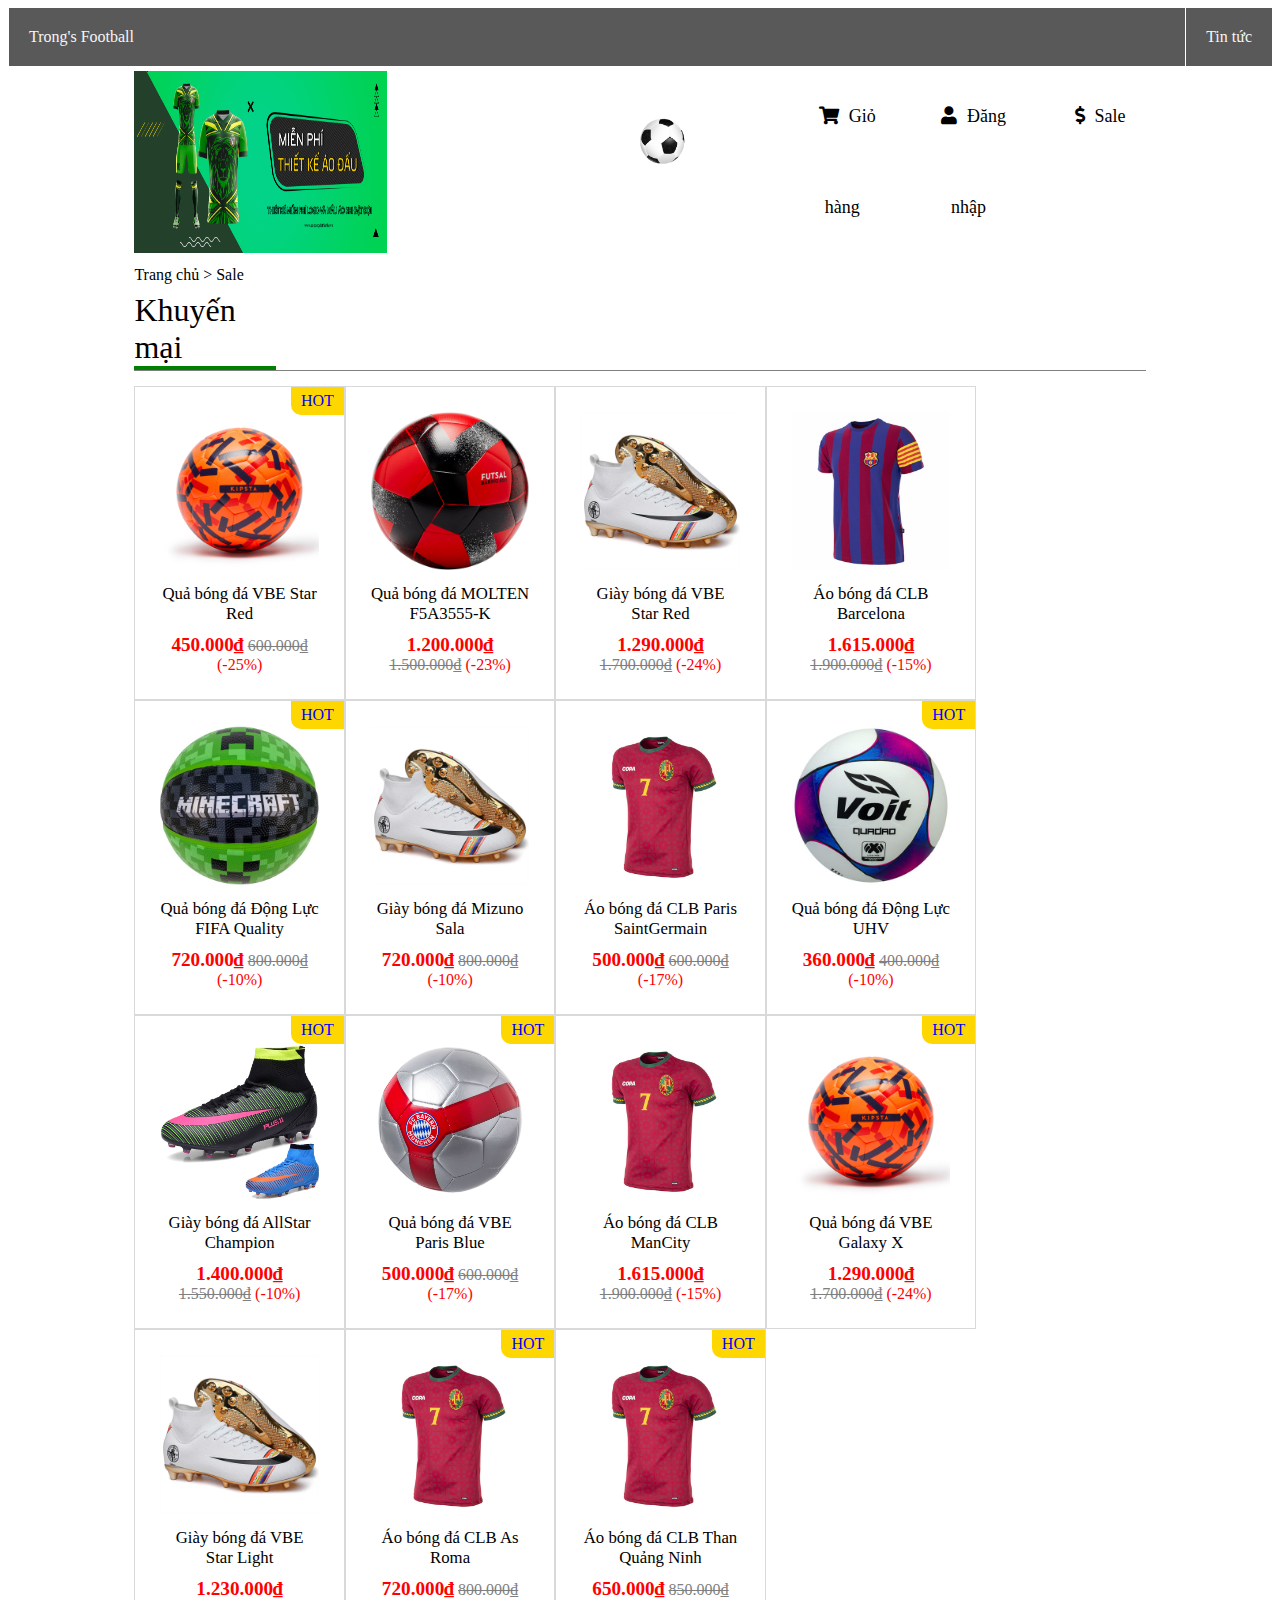
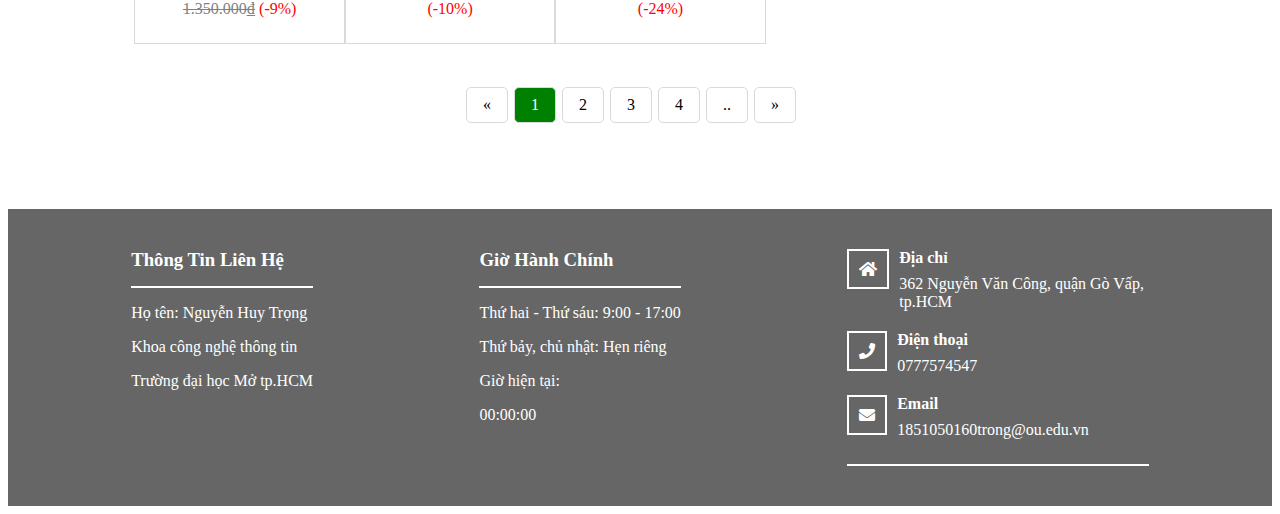
<file: sale.html>
<!doctype html>
<html>
<head>
<meta charset="utf-8">
<meta content="width=device-width, initial-scale=1" name="viewport" />
<title>Sale</title>
<link rel="shortcut icon" type="image/x-icon" href="football.jpg" />
<link href="css/all.min.css" rel="stylesheet">
<link href="css/index.css" rel="stylesheet">
<link href="css/sale.css" rel="stylesheet">
<script src="js/jquery-3.6.0.min.js"></script>
	<script>
		$(document).ready(function(){
			$(".gototop").hide()
			$(window).scroll(function(){
				if ($(this).scrollTop() >= 100)
           			$(".gototop").show("slow")
          		else
           			$(".gototop").hide("slow")
			})
			$(".gototop").click(function(){
				$("html, body").animate({
					scrollTop: 0
				}, 1200)
			})
		})
	</script>
    <script>
		function init(){
			var clock = document.getElementById("clock")
            setInterval(function() {
                var d = new Date()  
                clock.innerText = `${d.getHours()}:${d.getMinutes()}:${d.getSeconds()}`
            }, 1000)

			var ball = document.getElementById("ball")
			var area = document.getElementsByClassName("header1-content")[0]

			var timer = null
			var left = 0, t=0, incX=5, incY=5
			timer = setInterval(function() {
				if (t < 0 || t + ball.offsetHeight >= area.offsetHeight)
					incY = -incY;
				if (left < 0 || left + ball.offsetWidth >= area.offsetWidth)
					incX = -incX;

				left += incX
				t += incY
				ball.style.top = t + "px"
				ball.style.left = left + "px"
			}, 15)
		}

	</script>
</head>
<body onload="init()">
    <div class="gototop">
		<a href="javascript:;"><img src="images/scrolltop.png" alt="scrolltop"></a>
	 </div>
	<nav>
		<ul class="menu">
			<li><a href="index.html">Trong's Football</a></li>
			<li><a href="tintuc.html">Tin tức</a></li>
		</ul>
	</nav>
    <div class="header1">
		<div class="header1-img">
			<img src="images/banner.png" />
		</div>
		<div class="header1-content">
			<img id="ball" src="images/ball.png" alt="ball" />
		</div>
		<div class="header1-cart">
			<a href="#"><i class="fas fa-shopping-cart"></i>Giỏ hàng</a>
		</div>
		<div class="header1-login">
			<a href="login.html"><i class="fas fa-user"></i>Đăng nhập</a>
		</div>
		<div class="header1-register">
			<a href="sale.html"><i class="fas fa-dollar-sign"></i>Sale</a>
		</div>
	</div>
    <section>
        <div class="position">
            <a href="index.html">Trang chủ</a>
            <span>></span>
            <a href="sale.html">Sale</a>
        </div>
        <div class="sale">
            <span>Khuyến mại</span>
        </div>
        <div class="sale-content">
            <div class="sale-item">
                <div class="label">HOT</div>
                <div>
                    <a href="product-detail.html"><img src="images/ball1.jpg"></a>
                </div>
                <a href="product-detail.html">Quả bóng đá VBE Star Red</a>
                <span class="price"><b>450.000₫</b></span>
                <span class="discount-price"><del>600.000₫</del></span>
                <span class="discount">(-25%)</span> 
            </div>
            <div class="sale-item">
                <div>
                    <a href="#"><img src="images/ball2.jpg"></a>
                </div>
                <a href="#">Quả bóng đá MOLTEN F5A3555-K</a>
                <span class="price"><b>1.200.000₫</b></span>
                <span class="discount-price"><del>1.500.000₫</del></span>
                <span class="discount">(-23%)</span>
            </div>
            <div class="sale-item">
                <div>
                    <a href="#"><img src="images/boot2.jpg"></a>
                </div>
                <a href="#">Giày bóng đá VBE Star Red</a>
                <span class="price"><b>1.290.000₫</b></span>
                <span class="discount-price"><del>1.700.000₫</del></span>
                <span class="discount">(-24%)</span> 
            </div>
            <div class="sale-item">
                <div>
                    <a href="#"><img src="images/shirt1.jpg"></a>
                </div>
                <a href="#">Áo bóng đá CLB Barcelona</a>
                <span class="price"><b>1.615.000₫</b></span>
                <span class="discount-price"><del>1.900.000₫</del></span>
                <span class="discount">(-15%)</span>
            </div>
            <div class="sale-item">
                <div class="label">HOT</div>
                <div>
                    <a href="#"><img src="images/ball3.jpg"></a>
                </div>
                <a href="#">Quả bóng đá Động Lực FIFA Quality</a>
                <span class="price"><b>720.000₫</b></span>
                <span class="discount-price"><del>800.000₫</del></span>
                <span class="discount">(-10%)</span>
            </div>
            <div class="sale-item">
                <div>
                    <a href="#"><img src="images/boot2.jpg"></a>
                </div>
                <a href="#">Giày bóng đá Mizuno Sala</a>
                <span class="price"><b>720.000₫</b></span>
                <span class="discount-price"><del>800.000₫</del></span>
                <span class="discount">(-10%)</span> 
            </div>
            <div class="sale-item">
                <div>
                    <a href="#"><img src="images/shirt5.jpg"></a>
                </div>
                <a href="#">Áo bóng đá CLB Paris SaintGermain</a>
                <span class="price"><b>500.000₫</b></span>
                <span class="discount-price"><del>600.000₫</del></span>
                <span class="discount">(-17%)</span>
            </div>
            <div class="sale-item">
                <div class="label">HOT</div>
                <div>
                    <a href="#"><img src="images/ball4.jpg"></a>
                </div>
                <a href="#">Quả bóng đá Động Lực UHV</a>
                <span class="price"><b>360.000₫</b></span>
                <span class="discount-price"><del>400.000₫</del></span>
                <span class="discount">(-10%)</span> 
            </div>
            <div class="sale-item">
                <div class="label">HOT</div>
                <div>
                    <a href="#"><img src="images/boot3.jpg"></a>
                </div>
                <a href="#">Giày bóng đá AllStar Champion</a>
                <span class="price"><b>1.400.000₫</b></span>
                <span class="discount-price"><del>1.550.000₫</del></span>
                <span class="discount">(-10%)</span>
            </div>
            <div class="sale-item">
                <div class="label">HOT</div>
                <div>
                    <a href="#"><img src="images/ball5.jpg"></a>
                </div>
                <a href="#">Quả bóng đá VBE Paris Blue</a>
                <span class="price"><b>500.000₫</b></span>
                <span class="discount-price"><del>600.000₫</del></span>
                <span class="discount">(-17%)</span>
            </div>
            <div class="sale-item">
                <div>
                    <a href="#"><img src="images/shirt5.jpg"></a>
                </div>
                <a href="#">Áo bóng đá CLB ManCity</a>
                <span class="price"><b>1.615.000₫</b></span>
                <span class="discount-price"><del>1.900.000₫</del></span>
                <span class="discount">(-15%)</span> 
            </div>
            <div class="sale-item">
                <div class="label">HOT</div>
                <div>
                    <a href="#"><img src="images/ball1.jpg"></a>
                </div>
                <a href="#">Quả bóng đá VBE Galaxy X</a>
                <span class="price"><b>1.290.000₫</b></span>
                <span class="discount-price"><del>1.700.000₫</del></span>
                <span class="discount">(-24%)</span>
            </div>
            <div class="sale-item">
                <div>
                    <a href="#"><img src="images/boot2.jpg"></a>
                </div>
                <a href="#">Giày bóng đá VBE Star Light</a>
                <span class="price"><b>1.230.000₫</b></span>
                <span class="discount-price"><del>1.350.000₫</del></span>
                <span class="discount">(-9%)</span>
            </div>
            <div class="sale-item">
                <div class="label">HOT</div>
                <div>
                    <a href="#"><img src="images/shirt5.jpg"></a>
                </div>
                <a href="#">Áo bóng đá CLB As Roma</a>
                <span class="price"><b>720.000₫</b></span>
                <span class="discount-price"><del>800.000₫</del></span>
                <span class="discount">(-10%)</span>
            </div>
            <div class="sale-item">
                <div class="label">HOT</div>
                <div>
                    <a href="#"><img src="images/shirt5.jpg"></a>
                </div>
                <a href="#">Áo bóng đá CLB Than Quảng Ninh</a>
                <span class="price"><b>650.000₫</b></span>
                <span class="discount-price"><del>850.000₫</del></span>
                <span class="discount">(-24%)</span>
            </div>
        </div>
        <div class="pagination">
            <a href="#">&laquo;</a>
            <a href="#">1</a>
            <a href="#">2</a>
            <a href="#">3</a>
            <a href="#">4</a>
            <a href="#">..</a>
            <a href="#">&raquo;</a>
        </div>
    </section>
</body>
<footer>
    <div class="col1">
        <h3>Thông Tin Liên Hệ</h3>
        <p>Họ tên: Nguyễn Huy Trọng</p>
        <p>Khoa công nghệ thông tin</p>
        <p>Trường đại học Mở tp.HCM</p>
    </div>
    <div class="col2">
        <h3>Giờ Hành Chính</h3>
        <p>Thứ hai - Thứ sáu: 9:00 - 17:00</p>
        <p>Thứ bảy, chủ nhật: Hẹn riêng</p>
        <p>Giờ hiện tại:</p>
        <p id="clock">00:00:00</p>
    </div>
    <div class="col3">
        <div>
            <i class="fas fa-home"></i>
            <h4>Địa chỉ</h4>
            <p>362 Nguyễn Văn Công, quận Gò Vấp, tp.HCM</p>
        </div>
        <div>
            <i class="fas fa-phone"></i>
            <h4>Điện thoại</h4>
            <p>0777574547</p>
        </div>
        <div>
            <i class="fas fa-envelope"></i>
            <h4>Email</h4>
            <p>1851050160trong@ou.edu.vn</p>
        </div>
    </div>
</footer>
</file>
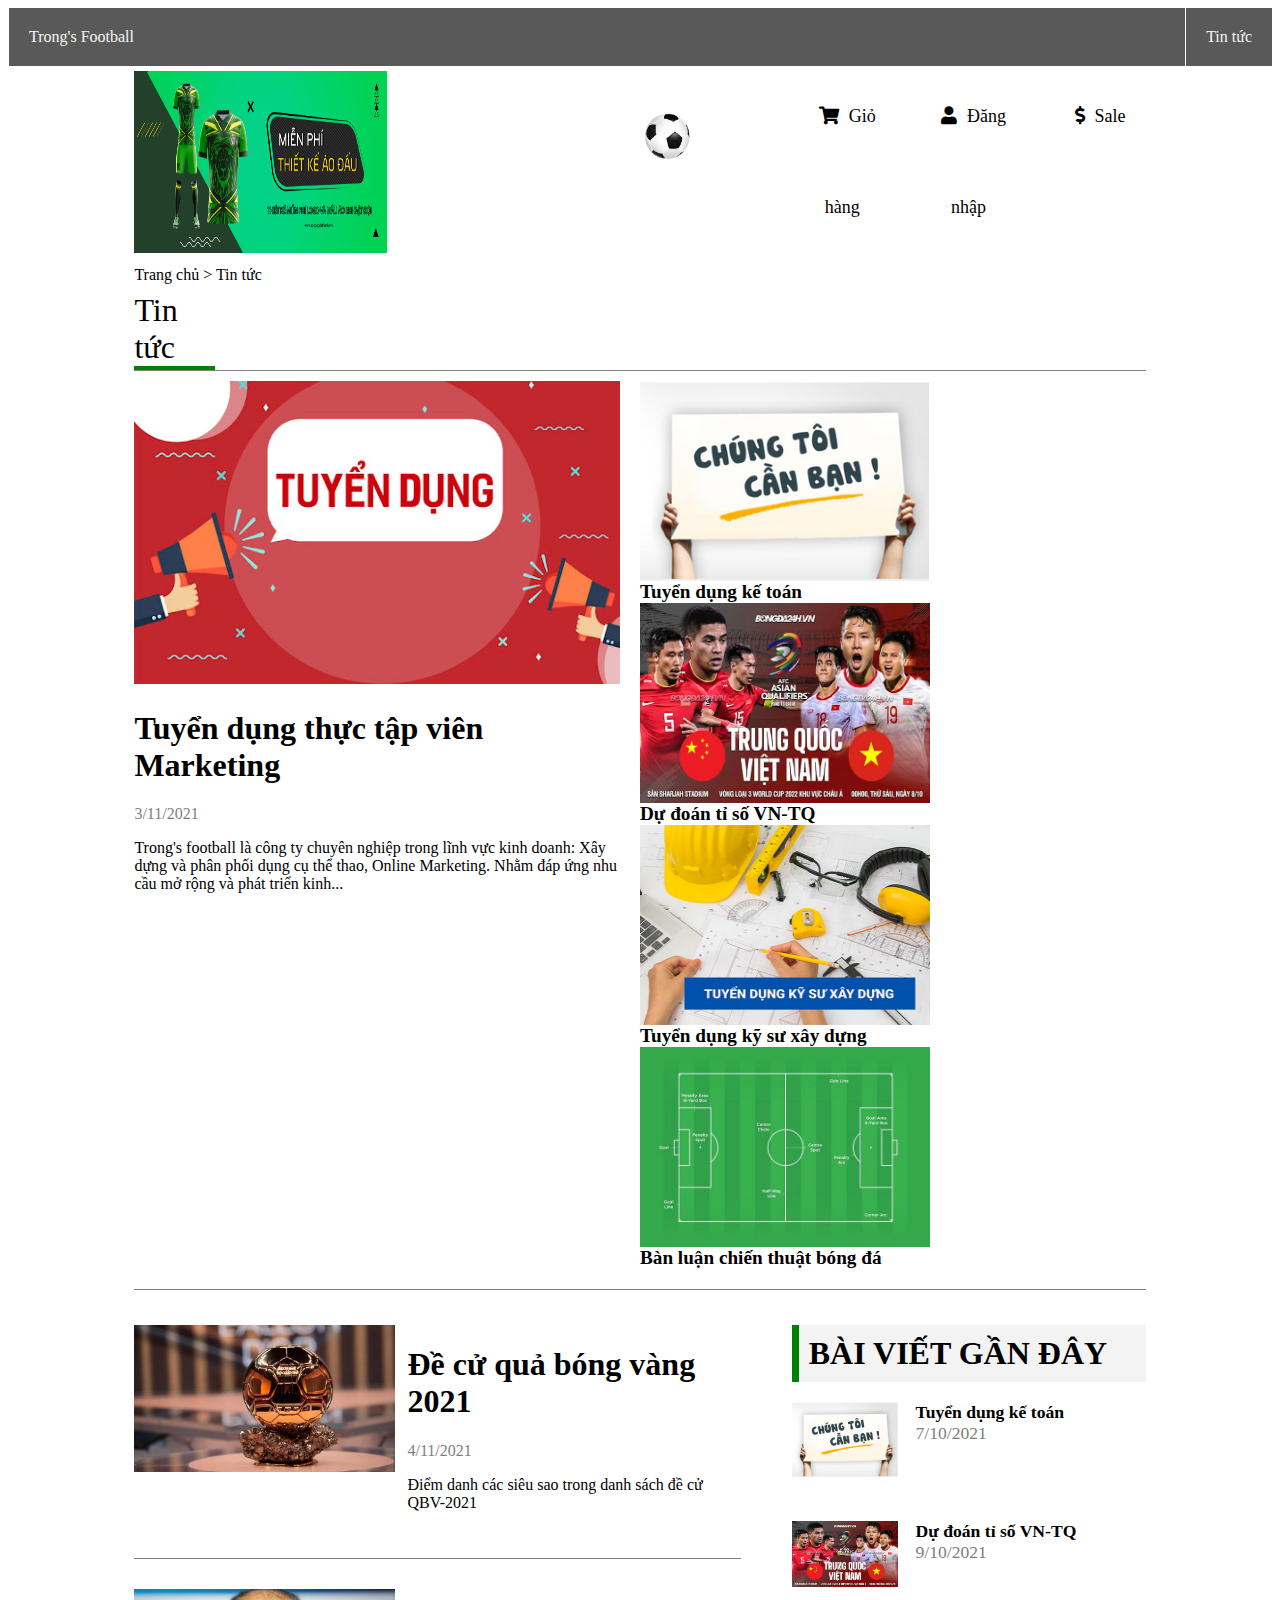
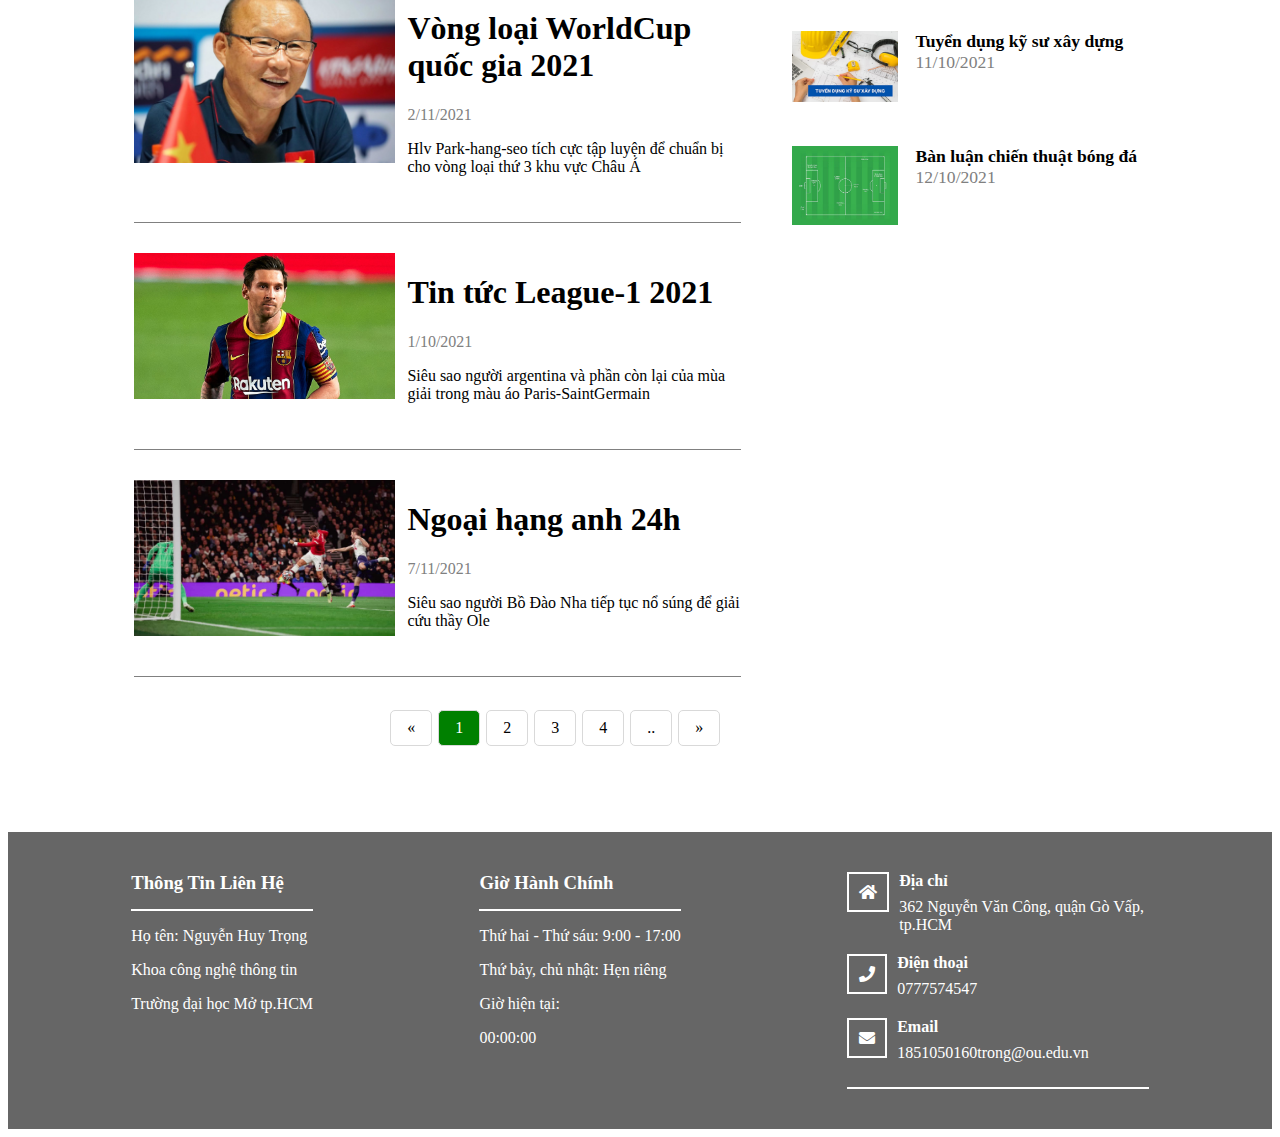
<file: tintuc.html>
<!doctype html>
<html>
<head>
<meta charset="utf-8">
<meta content="width=device-width, initial-scale=1" name="viewport" />
<title>Tin tức</title>
<link rel="shortcut icon" type="image/x-icon" href="football.jpg" />
<link href="css/all.min.css" rel="stylesheet">
<link href="css/index.css" rel="stylesheet">
<link href="css/tintuc.css" rel="stylesheet">
    <script>
		function init(){
			var clock = document.getElementById("clock")
            setInterval(function() {
                var d = new Date()  
                clock.innerText = `${d.getHours()}:${d.getMinutes()}:${d.getSeconds()}`
            }, 1000)

			var ball = document.getElementById("ball")
			var area = document.getElementsByClassName("header1-content")[0]

			var timer = null
			var left = 0, t=0, incX=5, incY=5
			timer = setInterval(function() {
				if (t < 0 || t + ball.offsetHeight >= area.offsetHeight)
					incY = -incY;
				if (left < 0 || left + ball.offsetWidth >= area.offsetWidth)
					incX = -incX;

				left += incX
				t += incY
				ball.style.top = t + "px"
				ball.style.left = left + "px"
			}, 15)
		}

	</script>
	<script src="js/jquery-3.6.0.min.js"></script>
	<script>
		$(document).ready(function(){
			$(".gototop").hide()
			$(window).scroll(function(){
				if ($(this).scrollTop() >= 100)
           			$(".gototop").show("slow")
          		else
           			$(".gototop").hide("slow")
			})
			$(".gototop").click(function(){
				$("html, body").animate({
					scrollTop: 0
				}, 1200)
			})
		})
	</script>
</head>
<body onload="init()">
    <div class="gototop">
		<a href="javascript:;"><img src="images/scrolltop.png" alt="scrolltop"></a>
	 </div>
	<nav>
		<ul class="menu">
			<li><a href="index.html">Trong's Football</a></li>
			<li><a href="tintuc.html">Tin tức</a></li>
		</ul>
	</nav>
    <div class="header1">
		<div class="header1-img">
			<img src="images/banner.png" />
		</div>
		<div class="header1-content">
			<img id="ball" src="images/ball.png" alt="ball" />
		</div>
		<div class="header1-cart">
			<a href="#"><i class="fas fa-shopping-cart"></i>Giỏ hàng</a>
		</div>
		<div class="header1-login">
			<a href="login.html"><i class="fas fa-user"></i>Đăng nhập</a>
		</div>
		<div class="header1-register">
			<a href="sale.html"><i class="fas fa-dollar-sign"></i>Sale</a>
		</div>
	</div>
    <section>
        <div class="position">
            <a href="index.html">Trang chủ</a>
            <span>></span>
            <a href="tintuc.html">Tin tức</a>
        </div>
        <div class="news">
            <span>Tin tức</span>
        </div>
        <div class="news-head">
            <div class="news-left">
                <div>
                    <img src="images/tuyendung.jpg">
                    <a href="#"><h1>Tuyển dụng thực tập viên Marketing</h1></a>
                    <p class="date">3/11/2021</p>
                    <p>
                            Trong's football là công ty chuyên nghiệp trong lĩnh vực kinh doanh: Xây dựng và phân phối dụng cụ thể thao, Online Marketing. Nhằm đáp ứng nhu cầu mở rộng và phát triển kinh...
                    </p>
                
                </div>
            </div>
            <div class="news-right">
                <a href="#">
                    <div><img src="images/tuyendung2.png"></div>
                    <span><b>Tuyển dụng kế toán</b></span>
                </a>
                <a href="#">
                    <div><img src="images/trungquoc-vietnam.jpg"></div>
                    <span><b>Dự đoán tỉ số VN-TQ</b></span>
                </a>
                <a href="#">
                    <div><img src="images/tuyendung3.jpg"></div>
                    <span><b>Tuyển dụng kỹ sư xây dựng</b></span>
                </a>
                <a href="#">
                    <div><img src="images/sanbongda.jpg"></div>
                    <span><b>Bàn luận chiến thuật bóng đá</b></span>
                </a>
            </div>
        </div>
    </section>
    <section>
        <div class="news-content">
            <div class="news-content-left">
                <div>
                    <a href="#"><img src="images/godenball.jpg" /></a>
                    <div>
                        <a href="#"><h1>Đề cử quả bóng vàng 2021</h1></a>
                        <p class="date">4/11/2021</p>
                        <p>
                            Điểm danh các siêu sao trong danh sách đề cử QBV-2021
                        </p>
                    </div>
                </div>
                <div>
                    <a href="#"><img src="images/parkhangseo.jpg" /></a>
                    <div>
                        <a href="#"><h1>Vòng loại WorldCup quốc gia 2021</h1></a>
                        <p class="date">2/11/2021</p>
                        <p>
                            Hlv Park-hang-seo tích cực tập luyện để chuẩn bị cho vòng loại thứ 3 khu vực Châu Á
                        </p>
                    </div>
                </div>
                <div>
                    <a href="#"><img src="images/leomessi.jpg" /></a>
                    <div>
                        <a href="#"><h1>Tin tức League-1 2021</h1></a>
                        <p class="date">1/10/2021</p>
                        <p>
                            Siêu sao người argentina và phần còn lại của mùa giải trong màu áo Paris-SaintGermain
                        </p>
                    </div>
                </div>
                <div>
                    <a href="#"><img src="images/ronaldo.jpg" /></a>
                    <div>
                        <a href="#"><h1>Ngoại hạng anh 24h</h1></a>
                        <p class="date">7/11/2021</p>
                        <p>
                            Siêu sao người Bồ Đào Nha tiếp tục nổ súng để giải cứu thầy Ole
                        </p>
                    </div>
                </div>       
            </div>
            <div class="news-content-right">
                <h1>BÀI VIẾT GẦN ĐÂY</h1>
                <div>
                    <a href="#"><img src="images/tuyendung2.png" /></a>
                    <div>
                        <a href="#"><b>Tuyển dụng kế toán</b></a>
                        <p class="date">7/10/2021</p>
                    </div>    
                </div>
                <div>
                    <a href="#"><img src="images/trungquoc-vietnam.jpg" /></a>
                    <div>
                        <a href="#"><b>Dự đoán tỉ số VN-TQ</b></a>
                        <p class="date">9/10/2021</p>
                    </div>    
                </div>
                <div>
                    <a href="#"><img src="images/tuyendung3.jpg" /></a>
                    <div>
                        <a href="#"><b>Tuyển dụng kỹ sư xây dựng</b></a>
                        <p class="date">11/10/2021</p>
                    </div>    
                </div>
                <div>
                    <a href="#"><img src="images/sanbongda.jpg" /></a>
                    <div>
                        <a href="#"><b>Bàn luận chiến thuật bóng đá</b></a>
                        <p class="date">12/10/2021</p>
                    </div>    
                </div>
            </div>
        </div>
        <div class="pagination">
            <a href="#">&laquo;</a>
            <a href="#">1</a>
            <a href="#">2</a>
            <a href="#">3</a>
            <a href="#">4</a>
            <a href="#">..</a>
            <a href="#">&raquo;</a>
        </div>
    </section>
    <footer>
		<div class="col1">
			<h3>Thông Tin Liên Hệ</h3>
			<p>Họ tên: Nguyễn Huy Trọng</p>
			<p>Khoa công nghệ thông tin</p>
			<p>Trường đại học Mở tp.HCM</p>
		</div>
		<div class="col2">
			<h3>Giờ Hành Chính</h3>
			<p>Thứ hai - Thứ sáu: 9:00 - 17:00</p>
			<p>Thứ bảy, chủ nhật: Hẹn riêng</p>
			<p>Giờ hiện tại:</p>
			<p id="clock">00:00:00</p>
		</div>
		<div class="col3">
			<div>
				<i class="fas fa-home"></i>
				<h4>Địa chỉ</h4>
				<p>362 Nguyễn Văn Công, quận Gò Vấp, tp.HCM</p>
			</div>
			<div>
				<i class="fas fa-phone"></i>
				<h4>Điện thoại</h4>
				<p>0777574547</p>
			</div>
			<div>
				<i class="fas fa-envelope"></i>
				<h4>Email</h4>
				<p>1851050160trong@ou.edu.vn</p>
			</div>
		</div>
	</footer>
</body>
</file>
<file: css/index.css>
a{
    text-decoration: none;
    color: black;
}
a:hover{
    color: green;
    transition: 0.3s;
}
img{width: 100%;}
ul.menu{
    list-style-type: none;
    padding: 0;
    margin: 0;
    background-color: #595959;
    display: flex;
    justify-content: flex-end;
}
ul.menu > li{
    max-width: 200px;
}
ul.menu > li > a{
    text-decoration: none;
    display: block;
    padding: 20px;
    color: whitesmoke;
    border-left: 1px solid white;
}
ul.menu > li > a:hover{
    background-color: #333333;
    color: white;
}
ul.menu > li:first-child {
    margin-right: auto;
}
div.header1 {
    display: flex;
    width: 80%;
    margin: 5px auto;
    justify-content: space-between;	
}
div.header1 > div.header1-img {
    width: 25%;
}
div.header1 > div.header1-content {
    width: 35%;
    position: relative;
}
#ball {
    width: 50px;
    height: 50px;
    position: absolute;
}
div.header1 > div.header1-cart {
    width: 10%;
    text-align: center;
    vertical-align: middle;
    line-height: 90px;
}
div.header1 > div > a {
    text-decoration: none;
    color: black;
    font-size: 18px;
}
div.header1 > div > a:hover {
    color: blue;
}
div.header1 > div.header1-cart > a > i{
    padding: 10px;
}
div.header1 > div.header1-login {
    width: 10%;
    text-align: center;
    vertical-align: middle;
    line-height: 90px;
}
div.header1 > div.header1-login > a > i {
    padding: 10px;
}
div.header1 > div.header1-register {
    width: 10%;
    text-align: center;
    vertical-align: middle;
    line-height: 90px;
}
div.header1 > div.header1-register > a > i {
    padding: 10px;
}
div.left {
    width: 60%;
}
div.right {
    width: 40%;
    text-align: center;
}
div.right > h1{
    margin-top: 0;
}
div > img {
    width: 100%;
    height: 100%;
}
div.mainImg {
    height: 450px;
    border: solid black 1px;
}
div.subImg > div {
    width: 24%;
    border: solid white 1px;
}
div.subImg > div:hover{
    border-color: black;
    transition: 0.3s;
    cursor: pointer;
}
div.subImg{
    width: 50%;
    margin: 0 auto;
    display: flex;
}
div.head {
    display: flex;
}
section {
    width: 80%;
    margin: 5px auto;
}
aside.ad {
    width: 10%;
    background: linear-gradient(gray,black,blue);
    text-align: center;
    position: fixed;
    padding: 0;
    border: 2px solid gold;
    right: 0.5%;
    color: silver;
}
aside.ad > div > h1{
    padding: 5rem 0;
}
@keyframes changecolor {
    20% {
        background-color: gold;
    }
    50% {
        background-color: red;
    }
    75% {
        background-color: darkcyan;
    }
}
div.label {
    background-color: gold;
    color: blue;
    animation: changecolor 1s infinite;
    padding: 10px 60px;
}
div.gototop {
    position: fixed;
    right: 10px;
    bottom: 10px;
}
div.gototop > a {
    display: block;
    width: 80px;
}
div.gototop > a > img {
    width: 100%;
}
footer {
    background-color: rgb(0,0,0,0.6);
    display: flex;
    justify-content: space-around;
    padding: 40px;
    color: white;
}
div.col3 {
    padding-bottom: 5px;
    border-bottom: 2px solid white;
}
div.col3 > div > i {
    display: block;
    padding: 10px;
    border: 2px solid white;
    float: left;
    margin:0 10px 10px 0;
}
div.col3 > div > p {
    margin: 8px 0 0 0;
}
div.col3 > div {
    margin-bottom: 20px;
}
h3 {
    display: block;
    margin: 0;
    border-bottom: 2px solid white;
    padding-bottom: 15px;
}
h4 {
    margin: 0;
}
span.star-rating {
    color: orange;
}
div.HCM-pos > a > i{
    margin-right: 7px;
}
div.HCM-pos {
    margin: 12px 0 12px 0;
}
span.title {
    font-size: 150%;
}
p.title-content {
    font-size: 103%;
}
div.pitch {
    width: 100%;
    height: 450px;
    border: 1px solid gray;
    margin: 20px 0 20px 0;
}
ul.index-ul{
    font-size: 104%;
}
ul.index-ul > li{
    padding-top: 9px;
    padding-bottom: 9px;
}
span.map{
    font-size: 130%;
    margin-left: 23px;
}
div.map-frame > iframe{
    width: 100%;
}
div.map-frame {
    width: 100%;
    height: 450px;
    border: 1px solid gray;
    margin-top: 15px;
    margin-bottom: 15px;
}
div.util {
    padding: 0 0 25px 0;
    border-top: 1px solid #d9d9d9;
    border-bottom: 1px solid #d9d9d9;
}
div.util-item{
    display: flex;
}
div.util-item > div{
    width: 33.33%;
    flex-wrap: wrap;
}
div.util-item > div:first-child > i{
    color: #33ff33;
    margin-right: 5px;
}
div.util-item > div{
    font-size: 120%;
}
div.util-item > div:nth-child(2) > i{
    color: #ff9933;
    margin-right: 5px;
}
div.util-item > div:nth-child(3) > i{
    color:  #cc9900;
    margin-right: 5px;
}
div.util-item > div:nth-child(4) > i{
    color:  #6666ff;
    margin-right: 5px;
}
div.pitch-recommend {
    display: flex;
    flex-wrap: wrap;
    width: 100%;
}
div.pitch-recommend-item{
    width: 31%;
    border: 1px solid #d9d9d9;
    margin: 0 22.25px 22.25px 0;
}
div.pitch-recommend > div:nth-child(3){
    margin-right: 0;
}
div.pitch-recommend > div:nth-child(6){
    margin-right: 0;
}
div.pitch-recommend-item > div:last-child{
    padding: 15px;
    margin-top: 25px;
}
div.pitch-recommend-item > div:last-child > div{
    margin-top: 7px;
    margin-bottom: 9px;
}
div.pitch-recommend-item-rate{
    display: flex;
    justify-content: space-between;
}
div.pitch-recommend-item-rate > div:last-child{
    padding-top: 4px;
    font-size: 80%;
}
span.highlight {
    color: orangered;
}
div.pitch-recommend-item-util {
    display: flex;
    justify-content: space-between;
}
div.pitch-recommend-item-util > div > i{
    color: #498d3d;
    margin-right: 4px;
    font-size: 80%;
}
div.rules{
    padding: 5px 0 5px 0;
    border-top: 1px solid #d9d9d9;
    border-bottom: 1px solid #d9d9d9;
}
.rules-item{
    margin-top: 0;
    font-size: 105%;
}
.rules-item > li{
    padding-bottom: 15px;
}
div.rating {
    border: 1px solid #bfbfbf;
    padding: 25px;
    margin-top: 40px;
}
div.pitch-rating > h2 {
    margin-top: 0;
}
div.pitch-rating-action {
    border: 1px solid green;
    padding: 5px 0 5px 35px;
    display: flex;
    justify-content: space-between;
}
div.pitch-rating-left {
    border-right: 1px solid #d9d9d9;
    padding: 5px 50px 5px 0;
}
div.pitch-rating-left-content {
    display: flex;
}
div.pitch-rating-left-content > span:first-child{
    margin-right: 2px;
}
div.pitch-rating-left-content > span {
    color: #737373;
}
div.pitch-rating-left-content > i{
    color: grey;
}
div.pitch-rating-bar {
    width: 200px;
    height: 5px;
    display: inline-block;
    margin: 0 10px;
    background-color: #e9e9e9;
    border-radius: 5px;
    margin-top: 9px;
}
div.pitch-rating-action-right > button {
    padding: 10px 20px 10px 20px;
    color: white;
    background-color: green;
    border: none;
    cursor: pointer;
}
div.pitch-rating-action-right > button:hover{
    background-color: 	#0080ff;
    transition: 0.3s;
}
div.pitch-rating-action-right {
    margin: auto;
}
div.pitch-commend {
    padding: 20px 0 20px 0;
    border-top: 1px solid #d9d9d9;
    margin: 30px 0 30px 0;
}
div.pitch-commend-user {
    display: flex;
    margin-top: 15px;
}
div.pitch-commend-user > span{
    margin: 0 20px 0 10px;
    text-align: center;
    padding-top: 4px;
    font-size: 105%;
}
div.pitch-commend-user > div:first-child{
    padding: 4px;
    background-color: #ccc;
    color: #666;
}
div.pitch-commend-user > div:last-child {
    color: white;
    padding: 4px 9px 4px 9px;
    background-color: #498d3d;
    font-size: 70%;
    width: 7%;
    margin: auto 0;
}
div.pitch-commend-content {
    margin: 5px 0 10px 40px;
}
div.pitch-commend-content > div:first-child{
    margin-bottom: 7px;
    font-size: 103%;
}
div.pitch-commend-content > div:last-child > a{
    color: #498FE1;
}
div.pitch-commend-content > div:last-child > span:nth-child(2) {
    font-size: 150%;
    color: #808080;
}
div.pitch-commend-content > div:last-child > span:nth-child(3) {
    color: #808080;
    font-size: 95%;
}
div.pitch-commend > h3 {
    padding: 25px 0 10px 0;
}
div.pitch-commend > textarea {
    width: 100%;
    height: 100px;
    padding: 10px;
    border: 1px solid #e6e6e6;
    outline: none;
}
div.pitch-commend > button {
    padding: 10px 20px 10px 20px;
    color: white;
    background-color: green;
    border: none;
    cursor: pointer;
    margin-top: 10px;
}
div.advise {
    padding: 15px;
    background-color: #ef4e22;
    color: white;
    width: 87%;
    margin: 0 auto;
}
div.advise > div {
    width: 100%;
}
div.advise > div:first-child{
    padding: 5px 0 15px 0;
}
div.advise > div:first-child > i{
    margin-right: 5px;
}
div.advise > div:last-child{
    display: flex;
}
.advise-input{
    display: block;
    width: 80%;
    padding: 10px;
    margin: 0;
    border: none;
    outline: none;

}
.advise-send {
    display: block;
    width: 15%;
    margin: 0;
    border: none;
    color: white;
    background-color: green;
    cursor: pointer;
}
.advise-send:hover {
    background-color: #0066ff;
}
div.social {
    display: flex;
}
div.contact {
    padding-top: 20px;
    width: 93.2%;
    margin: 0 auto;
}
div.contact > a > div {
    margin-bottom: 10px;
}
div.contact > a:nth-child(1) > div {
    color:#0180c6;
    border: 1px solid #0180c6;
}
div.contact > a:nth-child(1) > div > div:nth-child(1) {
    background-color: #0180c6;
}
div.contact > a:nth-child(2) > div {
    color:#3b5898;
    border: 1px solid #3b5898;
}
div.contact > a:nth-child(2) > div > div:nth-child(1) {
    background-color: #3b5898;
}
div.contact > a:nth-child(3) > div {
    color:#28a99a;
    border: 1px solid #28a99a;
}
div.contact > a:nth-child(3) > div > div:nth-child(1) {
    background-color: #28a99a;
}
div.contact > a:nth-child(4) > div {
    color:#498d3d;
    border: 1px solid #498d3d;
}
div.contact > a:nth-child(4) > div > div:nth-child(1) {
    background-color: #498d3d;
}
div.contact > a > div:hover {
    border: 1px solid red;
    transition: 0.3s;
}
div.social > div:first-child {
    width: 10%;
    padding: 12px 0 12px 0;
    color: white;
}
div.social > div:last-child {
    width: 90%;
    padding: 12px 0 12px 0;
}
/*Mobile: width < 740px */
@media only screen and (max-width: 46.1875em) {
    footer{
        flex-direction: column;
        padding: 10px 10px 10px 10px;
    }
    div.col1 > h3{
        width: 49%;
    }
    div.col2 > h3{
        width: 43%;
    }
    div.header1-img {
        display: none;
    }
    div.header1-content {
        display: none;
    }
    section{
        width: 100%;
    }
    aside{
        display: none;
    }
    div.header1{
        margin: 0 auto;
        width: 100%;
    }
    div.header1 > div{
        width: 40% !important;
    }
    div.head{
        flex-direction: column-reverse;
    }
    div.head > div{
        width: 100%;
    }
    div.util-item {
       flex-wrap: wrap;
    }
    div.util-item > div:not(:nth-child(4)){
        width: 33%;
        padding: 0 0 15px 0;
    }
    div.pitch-recommend-item {
        width: 47.96%;
        margin: 0 5px 10px 0;
    }
    div.pitch-recommend > div:nth-child(3){
        margin: 0 5px 10px 0;
    }
    div.pitch-rating-action{
        flex-direction: column;
    }
    div.pitch-rating-action{
        padding: 15px 15px 15px 15px;
    }
    div.pitch-rating-left{
        border: none;
        padding: 0;
    }
}
/*Tablet: width >= 740px and width < 1024px  */
@media only screen and (min-width: 46.25em) and (max-width: 63.9375em) {
    footer{
        flex-direction: column;
    }
    div.col1 > h3{
        width: 23%;
    }
    div.col2 > h3{
        width: 20%;
    }
    div.header1-img {
        display: none;
    }
    div.header1-content {
        display: none;
    }
    div.header1 > div.header1-cart {
        width: 19%;
    }
    div.header1 > div.header1-login {
        width: 19%;
    }
    div.header1 > div.header1-register {
        width: 19%;
    }
    aside{
        display: none;
    }
    div.head{
        flex-direction: column-reverse;
    }
    div.head > div{
        width: 100%;
    }
    div.pitch-recommend > div:nth-child(3) {
        margin-right: 22.25px;
    }
    div.pitch-recommend-item{
        width: 45.97%;
    }
    section{
        width: 100%;
    }
}
</file>
<file: css/login.css>
span.highlight {
    color: red;
}
div.login {
    display: flex;
    justify-content: space-between;
    margin: 70px 0 70px 0;
}
div.login-left {
    width: 50%;
    margin: 0 auto;
    text-align: center;
    border-right: 1px solid #e2e2e2;
}
div.login-right {
    width: 50%;
    margin: 0 auto;
    text-align: center;
}
div.input {
    width: 60%;
    margin: 10px auto;
    text-align: center;
}
div.input > input {
    width: 100%;
    padding: 8px;
    outline: none;
    border: 1px solid #e2e2e2;
}
div.input > p{
    text-align: left;
    margin: 0 0 5px 0;
}
button.login {
    display: block;
    margin-left: 120px;
    width: 63%;
    background-color: #498d3d;
    color: white;
    border: none;
    padding: 9px;
    border-radius: 3px;
    cursor: pointer;
}
button.login:hover {
    background-color: #1b99e9;
    transition: 0.3s;
}
div.login-utils {
    display: flex;
    justify-content: space-between;
    width: 63%;
    margin-left: 120px;
    padding: 5px 0 5px 0;
}
div.login-social {
    margin-top: 25px;
}
div.login-social > button{
    display: flex;
    padding: 10px;
    color: white;
    border: none;
    border-radius: 3px;
    cursor: pointer;
    width: 55%;
    margin: 0 auto;
    margin-bottom: 10px;
    background-color: #355494;
    font-size: 90%;
}
div.login-social > button > div:first-child{
    margin: 0 20px 0 5px;
}
div.login-social > button:last-child{
    background-color: #d3352c;
}
div.login-social > button:last-child > div:first-child{
    margin: 0 11px 0 4px;
}
/*Mobile: width < 740px */
@media only screen and (max-width: 46.1875em) {
    div.login{
        flex-direction: column;
        margin: 0 0 50px 0;
    }
    div.login > div {
        width: 100%;
    }
    button.login {
        margin-left: 72px;
    }
    div.login-utils {
        margin-left: 72px;
    }
    div.login-social {
        margin-left: 15px;
    }
    div.login-social > button{
        width: 70%;
    }
    div.login-left{
        margin-bottom: 30px;
    }
}
/*Tablet: width >= 740px and width < 1024px  */
@media only screen and (min-width: 46.25em) and (max-width: 63.9375em){
    button.login{
        margin-left: 78px;
    }
    div.login-utils {
        margin-left: 72px;
    }
    div.login-social {
        margin-left: 15px;
    }
    div.login-social > button{
        width: 65%;
    }
}
</file>
<file: css/product-detail.css>
div.position {
    padding-top: 8px;
    padding-bottom: 8px;
}
a{
    text-decoration: none;
    color: black;
}
a:hover{
    color: green;
}
div.rate > i{
    color: orange;
}
div.product-detail-header {
    border-bottom: 1px solid #bfbfbf;
    padding-bottom: 10px;
    padding-top: 10px;
    display: flex;
}
div.product-detail-header > h1 {
    margin: 0;
    margin-right: 15px;
}
div.interact > a {
    display: block;
    background-color: #4267b2;
    color: white;
    padding: 3px;
    border-radius: 6px;
    font-size: 90%;
    width: 58.8px;
    height: 16.8px;
    margin-left: 10px;
}
div.interact {
    display: flex;
    margin-left: auto;
}
div.product-detail-content{
    display: flex;
    justify-content: space-between;
}
div.product-detail-content-left{
    width: 60%;
}
div.product-detail-content-right{
    width: 35%;
}
div.product-detail-content-left-img > a > img{
    width: 100%;
}
div.product-detail-content-left-img {
    width: 605.4px;
    height: 605.4px;
}
ul.info > li{
    margin: 15px;
    font-size: 105%;
}
.content-text{
    font-size: 108%;
}
div.iframe {
    margin-left: 80px;
    margin-right: 80px;
}
div.rating {
    border: 1px solid #bfbfbf;
    padding: 25px;
    margin-top: 40px;
}
div.rating > h2 {
    margin-top: 0;
}
div.rating-action {
    border: 1px solid green;
    padding: 5px 0 5px 35px;
    display: flex;
    justify-content: space-between;
}
div.rating-left {
    border-right: 1px solid #d9d9d9;
    padding: 5px 50px 5px 0;
}
div.rating-left-content {
    display: flex;
}
div.rating-left-content > span:first-child{
    margin-right: 2px;
}
div.rating-left-content > span {
    color: #737373;
}
div.rating-left-content > i{
    color: grey;
}
div.rating-bar {
    width: 200px;
    height: 5px;
    display: inline-block;
    margin: 0 10px;
    background-color: #e9e9e9;
    border-radius: 5px;
    margin-top: 9px;
}
div.rating-action-right > button {
    padding: 10px 20px 10px 20px;
    color: white;
    background-color: green;
    border: none;
    cursor: pointer;
}
div.rating-action-right > button:hover{
    background-color: 	#0080ff;
    transition: 0.3s;
}
div.rating-action-right {
    margin: auto;
}
div.price-header {
    display: flex;
    justify-content: space-between;
    padding-top: 15px;
    padding-bottom: 15px;
}
div.price-header > div > span:first-child {
    color: #d0021c;
    font-size: 150%;
}
div.price-header > div > span:nth-child(2) {
    color: #666;
    font-size: 16px;
    margin: 5px;
}
div.price-header > div:last-child > i{
    color:#498d3d;
    font-size: 80%;
    margin: 3px;
}
div.gift{
    border: 1px solid #e0e0e0;
    border-radius: 4px; 
}
div.gift > div > i {
    margin-right: 4px;
}
div.gift > div {
    padding: 15px 15px 15px 15px;
}  
div.gift > div:first-child {
    background-color: #f6f6f6;
} 
div.gift > div:last-child > ul{
    padding: 0;
    margin: 0 0 0 15px;
}
div.buy {
    padding: 13px 0 13px 0;
    display: flex;
    justify-content: space-between;
}
div.buy > button {
    cursor: pointer;
    width: calc(50% - 5px);
    text-align: center;
    border: none;
    padding: 15px 0 15px 0;
    border-radius: 4px;
    color: white;
}
div.buy > button:first-child{
    background-color: orangered;
}
div.buy > button:last-child{
    background-color: green;
}
div.buy > button:first-child:hover{
    background-color: green;
    transition: 0.3s;
}
.call{
    margin: 0;
    font-size: 100%;
    text-align: center;
}
.call > a{
    color: green;
}
.buy-info {
    font-size: 140%;
}
.table-info{
    width: 100%;
    border: none;
}
.table-info > tbody > tr > td:nth-child(1) {
    width: 40%;
}
.table-info > tbody > tr:nth-child(odd) {
    background-color: #f6f6f6;
}
.table-info > tbody > tr > td{
    padding: 10px;
}
.product-recommend-header {
    margin-top: 70px;
}
div.product-recommend {
    display: flex;
}
div.product-recommend-item {
    border: 1px solid #e9e9e9;
    padding: 30px 0 50px 0px;
    width: 25%;
}
div.product-recommend-item > div > a > img {
    width: 100%;
}
div.product-recommend-item-img {
    width: 70%;
    margin: auto;
}
div.product-recommend-item > div:nth-child(2){
    font-size: 105%;
    padding: 10px 0 10px 30px;
}
.product-recommend-item-info {
    font-size: 93%;
    list-style-type: none;
    padding: 0;
    margin: 0;
    color: #808080;
    padding-left: 30px;
}
.product-recommend-item-info > li {
    margin: 10px 0 10px 0;
}
.product-recommend-item-info > li > i{
    color: #498d3d;
    margin-right: 4px;
    font-size: 80%;
}
.product-recommend-item-price {
    font-size: 18px;
    color: #e10c00;
    padding-left: 30px;
}
div.commend {
    margin: 50px 0 50px 0;
}
div.commend-user {
    display: flex;
    margin-top: 15px;
}
div.commend-user > span{
    margin: 0 20px 0 10px;
    text-align: center;
    padding-top: 4px;
    font-size: 105%;
}
div.commend-user > div:first-child{
    padding: 4px;
    background-color: #ccc;
    color: #666;
}
div.commend-user > div:last-child {
    color: white;
    padding: 4px 9px 4px 9px;
    background-color: #498d3d;
    font-size: 70%;
    width: 7%;
    margin: auto 0;
}
div.commend-content {
    margin: 5px 0 10px 40px;
}
div.commend-content > div:first-child{
    margin-bottom: 7px;
    font-size: 103%;
}
div.commend-content > div:last-child > a{
    color: #498FE1;
}
div.commend-content > div:last-child > span:nth-child(2) {
    font-size: 150%;
    color: #808080;
}
div.commend-content > div:last-child > span:nth-child(3) {
    color: #808080;
    font-size: 95%;
}
div.commend > h3 {
    padding: 25px 0 10px 0;
}
div.commend > textarea {
    width: 100%;
    height: 100px;
    padding: 10px;
    border: 1px solid #e6e6e6;
    outline: none;
}
div.commend > button {
    padding: 10px 20px 10px 20px;
    color: white;
    background-color: green;
    border: none;
    cursor: pointer;
    margin-top: 10px;
}
/*Mobile: width < 740px */
@media only screen and (max-width: 46.1875em) {
    div.product-detail-header{
        flex-direction: column;
    }
    div.product-detail-content{
        flex-direction: column-reverse;
    }
    div.product-detail-content > div{
        width: 100%;
    }
    div.product-detail-content-left-img{
        width: 100%;
        height: auto;
    }
    div.iframe{
        margin: 0;
        width: 100%;
    }
    div.iframe > iframe{
        width: 100%;
    }
    div.rating-action {
        flex-direction: column;
        padding: 30px 15px 10px 15px;
    }
    div.rating-left{
        padding: 0;
        border: none;
    }
    div.product-recommend{
        flex-wrap: wrap;
    }
    div.product-recommend-item {
        width: 49.4%;
        padding-bottom: 0;
    }
    div.product-recommend-item > div:not(:nth-child(1)){
        padding: 10px 0 10px 10px;
    }
    div.product-recommend-item > span{
        padding: 10px 0 10px 10px;
    }
    div.product-recommend-item > ul{
        padding: 10px 0 10px 10px;
    }
}
/*Tablet: width >= 740px and width < 1024px  */
@media only screen and (min-width: 46.25em) and (max-width: 63.9375em){
    div.product-detail-content {
        flex-direction: column-reverse;
    }
    div.product-detail-content-right {
        width: 100%;
    }
    div.product-detail-content-left {
        width: 100%;
    }
    div.iframe {
        margin-left: 100px;
    }
    div.product-recommend{
        flex-wrap: wrap;
    }
    div.product-recommend-item{
        width: 49.6%;
    }
    div.rating-action {
        flex-direction: column;
        padding: 30px 0 10px 0;
    }
    div.rating-left {
        margin: 0 auto;
        padding: 0;
        border: none;
    }
}
</file>
<file: css/sale.css>
div.position {
    padding-top: 8px;
    padding-bottom: 8px;
}
a{
    text-decoration: none;
    color: black;
}
a:hover{
    color: green;
}
div.sale {
    border-bottom: 1px solid gray;
}
div.sale > span {
    display: block;
    font-size: 200%;
    width: 14%;
    border-bottom: 4px solid green;
}
div.sale-content {
    margin-top: 15px;
    display: flex;
    flex-wrap: wrap;
}
div.sale-item{
    width: 15.67%;
    border: 1px solid #d9d9d9;
    text-align: center;
    padding: 25px;
    position: relative;
}
div.sale-item > a{
    font-size: 105%;
    display: block;
    margin-bottom: 10px;
    margin-top: 10px;
}
span.price {
    color:red;
    font-size: 120%;
}
span.discount-price {
    color:gray;
}
span.discount {
    color:red;
}
div.sale-item > div > a > img{
    width: 100%;
}
@keyframes doimau {
    20% {
        background-color: gold;
    }
    50% {
        background-color: red;
    }
    75% {
        background-color: darkcyan;
    }
 }
 
div.label {
    position: absolute;
    top: 0;
    right: 0;
    background-color: gold;
    color: blue;
    padding: 5px 10px;
    border-radius: 0 0 0 10px;
    animation: doimau 1s infinite;
 }
div.pagination {
    margin: auto;
    width: 35%;
    padding-top: 40px;
    padding-bottom: 120px;
}
div.pagination > a {
    color: black;
    float: left;
    padding: 8px 16px;
    text-decoration: none;
    border: 1px solid #d9d9d9;
    border-radius: 5px;
    margin: 3px;
}
div.pagination > a:nth-child(2) {
    background-color: green;
    color: white;
}
div.pagination > a:hover:not(:nth-child(2)){
    background-color: #0080ff;
    color: white;
}
/*Mobile: width < 740px */
@media only screen and (max-width: 46.1875em) {
    div.sale > span{
        width: 46%;
    }
    div.sale-item{
        width: 34.8%;
    }
    div.pagination{
        width: 100%;
    }
}
/*Tablet: width >= 740px and width < 1024px  */
@media only screen and (min-width: 46.25em) and (max-width: 63.9375em) {
    div.sale-item{
        width: 41.3%;
    }
    div.pagination{
        width: 100%;
        padding-left: 220px;
    }
    div.sale > span{
        width: 27%;
    }
}
</file>
<file: css/tintuc.css>
a{
    text-decoration: none;
    color: black;
}
a:hover{
    color: green;
}
div.news {
    border-bottom: 1px solid gray;
}
div.news > span {
    display: block;
    font-size: 200%;
    width: 8%;
    border-bottom: 4px solid green;
}
div.news-head {
    display: flex;
    justify-content: space-between;
    border-bottom: 1px solid gray;
}
div.news-left {
    width: 48%;
    margin-top: 10px;
    margin-bottom: 20px;
}
div.news-right {
    margin-bottom: 20px;
    margin-top: 10px;
    width: 50%;
    display: flex;
    flex-wrap: wrap;
    justify-content: space-between;
}
div.news-right > a {
    font-size: 120%;
}
div.news-right > a:hover {
    color: green;
    transform: scale(1.01);
}
div.news-right > a > div {
    width: 290px;
    height: 200px;
}
p.date {
    color: gray;
    margin: 0;
}
div.position {
    padding-top: 8px;
    padding-bottom: 8px;
}
div.news-content {
    display: flex;
    justify-content: space-between;
}
div.news-content-left {
    width: 60%;
}
div.news-content-left > div {
    display: flex;
    justify-content: space-between;
    border-bottom: 1px solid gray;
    padding-top: 30px;
    padding-bottom: 30px;
}
div.news-content-left > div > a {
    width: 43%;
}
div.news-content-left > div > a:hover {
    transform: scale(1.01);
}
div.news-content-left > div > a > img {
    width: 100%;
}
div.news-content-left > div > div {
    width: 55%;
}
div.news-content-right {
    width: 35%;
}
div.news-content-right > h1{
    background-color:	#ecececa3;
    margin: 0;
    padding: 10px;
    margin-top: 30px;
    border-left: 7px solid green;
}
div.news-content-right > div {
    display: flex;
    justify-content: space-between;
    padding-top: 20px;
    padding-bottom: 20px;
}
div.news-content-right > div > a > img {
    width: 100%;
}
div.news-content-right > div > a {
    width: 30%;
}
div.news-content-right > div > div {
    width: 65%;
    font-size: 110%;
}
div.pagination > a {
    color: black;
    float: left;
    padding: 8px 16px;
    text-decoration: none;
    border: 1px solid #d9d9d9;
    border-radius: 5px;
    margin: 3px;
}
div.pagination > a:nth-child(2) {
    background-color: green;
    color: white;
}
div.pagination > a:hover:not(:nth-child(2)){
    background-color: #0080ff;
    color: white;
}
div.pagination {
    margin: auto;
    width: 50%;
    padding-top: 30px;
    padding-bottom: 120px;
}
/*Mobile: width < 740px */
@media only screen and (max-width: 46.1875em) {
    div.news > span{
        width: 28%;
    }
    div.news-head {
        flex-direction: column;
    }
    div.news-head > div {
        width: 100%;
    }
    div.news-right {
        flex-direction: column;
    }
    div.news-content{
        flex-direction: column;
    }
    div.news-content > div{
        width: 100%;
    }
    div.news-content-left > div > div > p:last-child{
        display: none;
    }
    div.news-content-left > div > div > a > h1{
        margin: 0;
    }
    div.pagination {
        width: 100%;
    }
}
/*Tablet: width >= 740px and width < 1024px  */
@media only screen and (min-width: 46.25em) and (max-width: 63.9375em) {
    div.news-head {
        flex-direction: column;
    }
    div.news-head > div{
        width: 100%;
    }
    div.news-content{
        flex-direction: column;
    }
    div.news-content > div{
        width: 100%;
    }
    div.news > span {
        width: 16%;
    }
    div.pagination > a:nth-child(5){
        display: none;
    }
}
</file>
